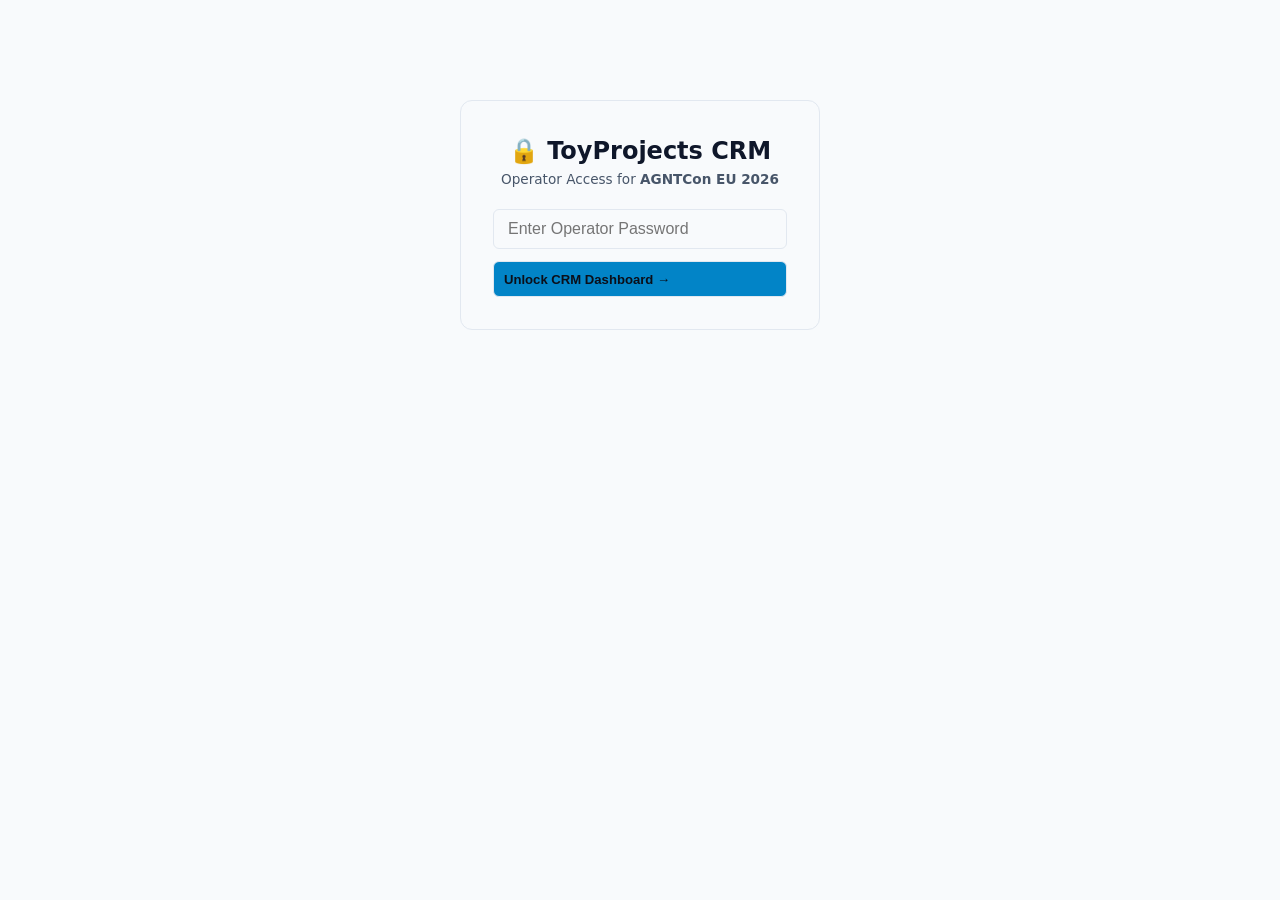
<file: site/admin.html>
<!DOCTYPE html>
<html lang="en">
<head>
  <meta charset="UTF-8">
  <meta name="viewport" content="width=device-width, initial-scale=1.0">
  <title>ToyProjects CRM — AGNTCon 2026</title>
  <link rel="stylesheet" href="assets/style.css">
  <style>
    body { background: var(--bg-primary); color: var(--text-primary); font-family: system-ui, -apple-system, sans-serif; margin: 0; padding: 0; }
    .crm-nav { background: var(--card-bg); border-bottom: 1px solid var(--border); padding: 12px 24px; display: flex; justify-content: space-between; align-items: center; }
    .crm-layout { display: grid; grid-template-columns: 360px 1fr; height: calc(100vh - 60px); }
    @media (max-width: 768px) { .crm-layout { grid-template-columns: 1fr; } .crm-thread-pane { display: none; } .crm-thread-pane.active { display: flex; } }
    .crm-sidebar { border-right: 1px solid var(--border); overflow-y: auto; background: var(--card-bg); display: flex; flex-direction: column; }
    .crm-inbox-header { padding: 16px; border-bottom: 1px solid var(--border); }
    .crm-tabs { display: flex; gap: 6px; overflow-x: auto; margin-top: 10px; }
    .crm-tab { font-size: 0.75rem; padding: 4px 8px; border-radius: 4px; border: 1px solid var(--border); background: var(--bg-secondary); color: var(--text-secondary); cursor: pointer; white-space: nowrap; }
    .crm-tab.active { background: var(--accent); color: #0b0f19; font-weight: 600; border-color: var(--accent); }
    .crm-list { flex: 1; overflow-y: auto; list-style: none; margin: 0; padding: 0; }
    .crm-card { padding: 14px 16px; border-bottom: 1px solid var(--border); cursor: pointer; transition: background 0.15s; }
    .crm-card:hover { background: var(--bg-secondary); }
    .crm-card.selected { background: rgba(56, 189, 248, 0.08); border-left: 3px solid var(--accent); }
    .crm-card-title { font-weight: 600; font-size: 0.9rem; margin-bottom: 4px; display: flex; justify-content: space-between; }
    .crm-card-meta { font-size: 0.78rem; color: var(--text-secondary); display: flex; gap: 8px; align-items: center; }
    .crm-thread-pane { display: flex; flex-direction: column; background: var(--bg-primary); height: 100%; overflow: hidden; }
    .crm-thread-header { padding: 16px 24px; border-bottom: 1px solid var(--border); background: var(--card-bg); display: flex; justify-content: space-between; align-items: center; }
    .crm-messages { flex: 1; overflow-y: auto; padding: 24px; display: flex; flex-direction: column; gap: 16px; }
    .msg-bubble { max-width: 80%; padding: 12px 16px; border-radius: 8px; line-height: 1.5; font-size: 0.9rem; }
    .msg-client { align-self: flex-start; background: var(--card-bg); border: 1px solid var(--border); }
    .msg-admin { align-self: flex-end; background: rgba(14, 165, 233, 0.15); border: 1px solid rgba(14, 165, 233, 0.4); }
    .msg-note { align-self: center; background: rgba(234, 179, 8, 0.12); border: 1px solid rgba(234, 179, 8, 0.4); width: 90%; font-size: 0.85rem; color: #eab308; }
    .crm-composer { padding: 16px 24px; background: var(--card-bg); border-top: 1px solid var(--border); display: flex; flex-direction: column; gap: 10px; }
    .login-box { max-width: 360px; margin: 100px auto; padding: 32px; background: var(--card-bg); border: 1px solid var(--border); border-radius: 12px; text-align: center; }

    /* Operator Analytics Console Styling */
    .admin-nav-tabs { display: flex; gap: 8px; align-items: center; }
    .admin-nav-tab { font-size: 0.82rem; padding: 5px 14px; border-radius: 6px; border: 1px solid var(--border); background: var(--bg-secondary); color: var(--text-secondary); cursor: pointer; font-weight: 500; transition: all 0.15s ease; }
    .admin-nav-tab:hover { color: var(--text-primary); border-color: var(--accent); }
    .admin-nav-tab.active { background: var(--accent); color: #0b0f19; font-weight: 700; border-color: var(--accent); }

    .analytics-view { padding: 24px; max-width: 1300px; margin: 0 auto; overflow-y: auto; height: calc(100vh - 60px); box-sizing: border-box; }
    .analytics-header { display: flex; justify-content: space-between; align-items: center; margin-bottom: 20px; flex-wrap: wrap; gap: 12px; }
    .kpi-grid { display: grid; grid-template-columns: repeat(auto-fit, minmax(220px, 1fr)); gap: 16px; margin-bottom: 24px; }
    .kpi-card { background: var(--card-bg); border: 1px solid var(--border); border-radius: 10px; padding: 18px 20px; box-shadow: 0 2px 8px rgba(0,0,0,0.1); }
    .kpi-label { font-size: 0.74rem; text-transform: uppercase; letter-spacing: 0.5px; color: var(--text-secondary); font-weight: 600; display: flex; align-items: center; gap: 6px; }
    .kpi-value { font-size: 1.85rem; font-weight: 700; color: var(--accent); margin: 8px 0 4px 0; }
    .kpi-sub { font-size: 0.78rem; color: var(--text-secondary); }

    .analytics-grid-2 { display: grid; grid-template-columns: 1fr 1fr; gap: 20px; margin-bottom: 24px; }
    @media (max-width: 900px) { .analytics-grid-2 { grid-template-columns: 1fr; } }
    .analytics-panel { background: var(--card-bg); border: 1px solid var(--border); border-radius: 10px; padding: 20px; box-shadow: 0 2px 8px rgba(0,0,0,0.1); }
    .panel-title { font-size: 0.95rem; font-weight: 700; margin: 0 0 16px 0; display: flex; justify-content: space-between; align-items: center; }

    .funnel-step { margin-bottom: 14px; }
    .funnel-meta { display: flex; justify-content: space-between; font-size: 0.85rem; margin-bottom: 4px; }
    .funnel-bar-bg { background: var(--bg-secondary); border-radius: 6px; height: 16px; overflow: hidden; }
    .funnel-bar-fill { height: 100%; border-radius: 6px; background: linear-gradient(90deg, #0284c7, #38bdf8); transition: width 0.4s ease; }

    .geo-table { width: 100%; border-collapse: collapse; font-size: 0.85rem; }
    .geo-table th { padding: 8px 10px; text-align: left; border-bottom: 1px solid var(--border); color: var(--text-secondary); font-weight: 600; font-size: 0.72rem; text-transform: uppercase; }
    .geo-table td { padding: 9px 10px; border-bottom: 1px solid var(--border); }
    .geo-bar-wrap { width: 100%; background: var(--bg-secondary); height: 6px; border-radius: 3px; overflow: hidden; margin-top: 4px; }
    .geo-bar { height: 100%; background: var(--accent); border-radius: 3px; }

    .histogram-wrap { display: flex; align-items: flex-end; gap: 4px; height: 120px; padding-top: 15px; border-bottom: 1px solid var(--border); }
    .hist-col { flex: 1; display: flex; flex-direction: column; align-items: center; height: 100%; justify-content: flex-end; }
    .hist-bar { width: 100%; background: rgba(56, 189, 248, 0.45); border-radius: 3px 3px 0 0; min-height: 2px; transition: background 0.2s, height 0.3s; }
    .hist-bar:hover { background: var(--accent); }
    .hist-label { font-size: 0.62rem; color: var(--text-secondary); margin-top: 6px; text-align: center; }

    /* Category Filter Chips & Badges (Sprint 15) */
    .crm-category-chips { display: flex; gap: 6px; margin: 8px 0 2px 0; overflow-x: auto; }
    .crm-cat-btn { font-size: 0.72rem; padding: 3px 8px; border-radius: 12px; border: 1px solid var(--border); background: var(--bg-secondary); color: var(--text-secondary); cursor: pointer; white-space: nowrap; transition: all 0.15s ease; }
    .crm-cat-btn:hover { color: var(--text-primary); border-color: var(--accent); }
    .crm-cat-btn.active { background: rgba(56, 189, 248, 0.15); color: var(--accent); font-weight: 700; border-color: var(--accent); }
    .cat-badge { font-size: 0.7rem; font-weight: 600; padding: 1px 6px; border-radius: 4px; display: inline-flex; align-items: center; gap: 3px; }
    .cat-presenter { background: rgba(168, 85, 247, 0.15); color: #c084fc; border: 1px solid rgba(168, 85, 247, 0.4); }
    .cat-collaboration { background: rgba(16, 185, 129, 0.15); color: #34d399; border: 1px solid rgba(16, 185, 129, 0.4); }
    .cat-feedback { background: rgba(56, 189, 248, 0.15); color: #38bdf8; border: 1px solid rgba(56, 189, 248, 0.4); }
    .cat-general { background: rgba(148, 163, 184, 0.15); color: #94a3b8; border: 1px solid rgba(148, 163, 184, 0.4); }
    .truncate { white-space: nowrap; overflow: hidden; text-overflow: ellipsis; }
  </style>
</head>
<body>

  <div id="login-section" class="login-box">
    <h2 style="margin-top: 0;">🔒 ToyProjects CRM</h2>
    <p style="font-size: 0.85rem; color: var(--text-secondary); margin-bottom: 20px;">
      Operator Access for <strong>AGNTCon EU 2026</strong>
    </p>
    <form id="admin-login-form" style="display: flex; flex-direction: column; gap: 12px;">
      <input type="password" id="admin-pass" class="search-input" placeholder="Enter Operator Password" style="padding: 10px 14px;" required>
      <button type="submit" class="btn-header" style="background: var(--accent); color: #0b0f19; font-weight: 600; padding: 10px;">
        Unlock CRM Dashboard →
      </button>
      <div id="login-error" style="color: #f87171; font-size: 0.82rem; display: none;"></div>
    </form>
  </div>

  <div id="crm-main" style="display: none;">
    <nav class="crm-nav">
      <div style="display: flex; align-items: center; gap: 18px;">
        <div style="display: flex; align-items: center; gap: 8px;">
          <strong>⚡ AGNTCon 2026 Admin</strong>
          <span style="font-size: 0.75rem; background: var(--bg-secondary); padding: 2px 8px; border-radius: 4px; border: 1px solid var(--border); color: var(--text-secondary);">Operator Console</span>
        </div>
        <div class="admin-nav-tabs">
          <button id="nav-tab-crm" class="admin-nav-tab active" onclick="switchAdminView('crm')">💼 Inquiries (CRM)</button>
          <button id="nav-tab-submissions" class="admin-nav-tab" onclick="switchAdminView('submissions')">📥 Submissions</button>
          <button id="nav-tab-analytics" class="admin-nav-tab" onclick="switchAdminView('analytics')">📊 Analytics</button>
          <button id="nav-tab-health" class="admin-nav-tab" onclick="switchAdminView('health')">🖥️ Server Health</button>
        </div>
      </div>
      <div>
        <a href="/" class="btn-header" style="text-decoration: none; font-size: 0.8rem; margin-right: 8px;">Back to Web Hub</a>
        <button id="admin-logout-btn" class="btn-header" style="font-size: 0.8rem;">Logout</button>
      </div>
    </nav>

    <div id="crm-inbox-view" class="crm-layout">
      <!-- Left: Inbox Stream -->
      <aside class="crm-sidebar">
        <div class="crm-inbox-header">
          <input type="text" id="crm-search" class="search-input" placeholder="Filter by name, email, or ref..." style="padding: 6px 10px; font-size: 0.85rem;">
          <div class="crm-category-chips">
            <button class="crm-cat-btn active" data-cat="all">All (<span id="cat-count-all">0</span>)</button>
            <button class="crm-cat-btn" data-cat="presenter">🎤 Presenters (<span id="cat-count-pres">0</span>)</button>
            <button class="crm-cat-btn" data-cat="collaboration">🤝 Collab (<span id="cat-count-collab">0</span>)</button>
            <button class="crm-cat-btn" data-cat="feedback">💬 Feedback (<span id="cat-count-feedback">0</span>)</button>
            <button class="crm-cat-btn" data-cat="general">🌐 General (<span id="cat-count-gen">0</span>)</button>
          </div>
          <div class="crm-tabs">
            <button class="crm-tab active" data-filter="all">All</button>
            <button class="crm-tab" data-filter="new">New</button>
            <button class="crm-tab" data-filter="in_progress">In Progress</button>
            <button class="crm-tab" data-filter="resolved">Resolved</button>
            <button class="crm-tab" data-filter="archived">📦 Archived</button>
          </div>
        </div>
        <div id="bulk-action-bar" style="display: none; align-items: center; justify-content: space-between; padding: 8px 14px; background: var(--bg-secondary); border-bottom: 1px solid var(--border); font-size: 0.8rem;">
          <div style="display: flex; align-items: center; gap: 8px;">
            <input type="checkbox" id="select-all-checkbox" title="Select all" onclick="toggleSelectAll(this.checked)">
            <span id="bulk-count">0 selected</span>
          </div>
          <div style="display: flex; gap: 6px;">
            <button id="btn-bulk-archive" class="btn-header" style="font-size: 0.72rem; padding: 2px 8px;" onclick="executeBulkAction('archive')">📦 Archive</button>
            <button id="btn-bulk-restore" class="btn-header" style="font-size: 0.72rem; padding: 2px 8px; display: none;" onclick="executeBulkAction('restore')">♻️ Restore</button>
            <button id="btn-bulk-delete" class="btn-header" style="font-size: 0.72rem; padding: 2px 8px; background: rgba(239, 68, 68, 0.15); border-color: rgba(239, 68, 68, 0.4); color: #ef4444; display: none;" onclick="executeBulkAction('delete')">🗑️ Delete</button>
          </div>
        </div>
        <ul id="crm-inbox-list" class="crm-list">
          <li style="padding: 20px; text-align: center; color: var(--text-secondary);">Loading inquiries...</li>
        </ul>
      </aside>

      <!-- Right: Dialogue Thread & Actions -->
      <section id="crm-thread" class="crm-thread-pane">
        <div style="padding: 60px; text-align: center; color: var(--text-secondary); margin: auto;">
          Select an inquiry from the inbox to inspect messages and reply.
        </div>
      </section>
    </div>

    <!-- Submissions View (Sprint 13) -->
    <div id="submissions-view" class="analytics-view" style="display: none;">
      <div class="analytics-header">
        <div>
          <h2 style="margin: 0; font-size: 1.3rem;">📥 Community Content & Speaker Slide Submissions</h2>
          <p style="margin: 4px 0 0 0; font-size: 0.82rem; color: var(--text-secondary);">
            Review incoming presentations, security quarantine flags, and 1-Click approve incremental RAG ingestion.
          </p>
        </div>
        <div style="display: flex; align-items: center; gap: 10px;">
          <select id="sub-filter-status" class="search-input" style="padding: 6px 12px; font-size: 0.82rem;" onchange="loadSubmissions()">
            <option value="pending">Pending Review</option>
            <option value="approved">Approved</option>
            <option value="rejected">Rejected</option>
            <option value="quarantined">Quarantined</option>
            <option value="all">All Submissions</option>
          </select>
          <button id="btn-sched-rescan" class="btn-header" style="background: rgba(16, 185, 129, 0.15); border-color: rgba(16, 185, 129, 0.4); color: #10b981; font-size: 0.8rem; padding: 6px 12px;" onclick="triggerSchedRescan()">🔄 Re-scan Sched for New Slides</button>
          <button id="btn-refresh-contacts" class="btn-header" style="background: rgba(56, 189, 248, 0.15); border-color: rgba(56, 189, 248, 0.4); color: #38bdf8; font-size: 0.8rem; padding: 6px 12px;" onclick="triggerRefreshContacts()">👥 Refresh Contacts</button>
          <button id="btn-export-organizers" class="btn-header" style="background: rgba(168, 85, 247, 0.15); border-color: rgba(168, 85, 247, 0.4); color: #c084fc; font-size: 0.8rem; padding: 6px 12px;" onclick="exportOrganizersCSV()">📥 Export Organizers CSV</button>
          <button class="btn-header" style="font-size: 0.8rem; padding: 6px 12px;" onclick="loadSubmissions()">🔄 Refresh</button>
        </div>
      </div>
      <div style="margin-bottom: 16px; display: flex; align-items: center; justify-content: flex-end;">
        <span id="contacts-cohort-badge" style="display: inline-flex; align-items: center; gap: 8px; font-size: 0.78rem; background: var(--card-bg); border: 1px solid var(--border); border-radius: 6px; padding: 6px 12px; color: var(--text-secondary);">
          👥 Contacts: <strong id="badge-total-speakers" style="color: var(--text-primary);">0</strong> speakers | 
          <strong id="badge-organizers" style="color: #10b981;">0</strong> orgs | 
          <strong id="badge-missing-slides" style="color: #f59e0b;">0</strong> missing slides | 
          <strong id="badge-slides-ready" style="color: #38bdf8;">0</strong> slides ready
        </span>
      </div>
      <div id="submissions-table-wrap" class="analytics-panel" style="overflow-x: auto; padding: 0;">
        <div style="padding: 40px; text-align: center; color: var(--text-secondary);">Loading submissions...</div>
      </div>
    </div>

    <!-- Submissions Side-by-Side Moderation Studio Modal (Sprint 14) -->
    <div id="sub-preview-modal" style="display: none; position: fixed; inset: 0; background: rgba(0,0,0,0.78); z-index: 9999; align-items: center; justify-content: center; backdrop-filter: blur(4px);">
      <div style="background: var(--card-bg); border: 1px solid var(--border); border-radius: 12px; width: 95%; max-width: 1240px; max-height: 92vh; display: flex; flex-direction: column; overflow: hidden; box-shadow: 0 25px 50px -12px rgba(0,0,0,0.7);">
        <!-- Studio Header -->
        <div style="padding: 14px 20px; border-bottom: 1px solid var(--border); display: flex; justify-content: space-between; align-items: center; gap: 12px; background: var(--bg-secondary);">
          <div style="overflow: hidden; text-overflow: ellipsis; white-space: nowrap; flex: 1;">
            <strong id="modal-sub-title" style="font-size: 1rem; color: var(--text-primary);">Submission Review Studio</strong>
          </div>
          <div style="display: flex; gap: 8px; align-items: center; flex-shrink: 0;">
            <button id="modal-download-btn" class="btn-header" style="padding: 5px 12px; font-size: 0.8rem; background: rgba(56, 189, 248, 0.15); border-color: var(--accent); color: var(--accent); display: none;">📥 Download Original PDF</button>
            <button id="modal-reverify-btn" class="btn-header" style="padding: 5px 12px; font-size: 0.8rem; background: rgba(147, 51, 234, 0.15); border-color: #a855f7; color: #c084fc;">⚡ Re-verify AI</button>
            <button class="btn-header" onclick="closeSubModal()" style="padding: 5px 12px; font-size: 0.8rem;">✕ Close</button>
          </div>
        </div>
        <!-- Studio Body Grid -->
        <div id="modal-sub-body" style="padding: 20px; overflow-y: auto; flex: 1; font-size: 0.9rem; line-height: 1.5;"></div>
      </div>
    </div>

    <!-- Analytics Dashboard View -->
    <div id="analytics-view" class="analytics-view" style="display: none;">
      <div id="analytics-content">
        <div style="padding: 60px; text-align: center; color: var(--text-secondary);">Loading analytics...</div>
      </div>
    </div>

    <!-- Infrastructure Health Dashboard View (Sprint 21) -->
    <div id="health-view" class="analytics-view" style="display: none;">
      <div id="health-content">
        <div style="padding: 60px; text-align: center; color: var(--text-secondary);">Loading server telemetry...</div>
      </div>
    </div>
  </div>

  <script>
    let ACTIVE_TICKET_ID = null;
    let ALL_INQUIRIES = [];
    let CURRENT_STATUS_FILTER = "all";
    let CURRENT_CATEGORY_FILTER = "all";
    let SELECTED_IDS = new Set();

    const loginSec = document.getElementById("login-section");
    const crmMain = document.getElementById("crm-main");
    const loginForm = document.getElementById("admin-login-form");
    const loginErr = document.getElementById("login-error");
    const inboxList = document.getElementById("crm-inbox-list");
    const threadPane = document.getElementById("crm-thread");

    // Check existing session
    const savedToken = localStorage.getItem("agntcon_admin_token");
    if (savedToken) {
      loadCRM();
    }

    loginForm.addEventListener("submit", async (e) => {
      e.preventDefault();
      const pass = document.getElementById("admin-pass").value;
      loginErr.style.display = "none";
      try {
        const res = await fetch("/api/admin/login", {
          method: "POST",
          headers: { "Content-Type": "application/json" },
          body: JSON.stringify({ password: pass })
        });
        const data = await res.json();
        if (res.ok && data.token) {
          localStorage.setItem("agntcon_admin_token", data.token);
          loadCRM();
        } else {
          loginErr.textContent = data.error || "Invalid operator password.";
          loginErr.style.display = "block";
        }
      } catch (err) {
        loginErr.textContent = "Connection error to /api/admin/login.";
        loginErr.style.display = "block";
      }
    });

    document.getElementById("admin-logout-btn").addEventListener("click", () => {
      localStorage.removeItem("agntcon_admin_token");
      location.reload();
    });

    async function loadCRM() {
      loginSec.style.display = "none";
      crmMain.style.display = "block";
      await fetchInquiries();
    }

    async function fetchInquiries() {
      const token = localStorage.getItem("agntcon_admin_token");
      try {
        const url = CURRENT_STATUS_FILTER === "archived" ? "/api/admin/inquiries?status=archived" : "/api/admin/inquiries";
        const res = await fetch(url, {
          headers: { "Authorization": `Bearer ${token}` }
        });
        if (res.status === 401) {
          localStorage.removeItem("agntcon_admin_token");
          location.reload();
          return;
        }
        ALL_INQUIRIES = await res.json();
        SELECTED_IDS.clear();
        updateBulkBar();
        renderInbox();
      } catch (err) {
        inboxList.innerHTML = `<li style="padding: 20px; color: #f87171;">Failed to load inquiries.</li>`;
      }
    }

    function formatRelativeTime(dateStr) {
      if (!dateStr) return "";
      try {
        const d = new Date(dateStr.replace(" ", "T") + "Z");
        const now = new Date();
        const diffMs = now - d;
        if (isNaN(diffMs)) return dateStr;
        const diffSec = Math.floor(diffMs / 1000);
        if (diffSec < 60) return "Just now";
        const diffMin = Math.floor(diffSec / 60);
        if (diffMin < 60) return `${diffMin}m ago`;
        const diffHrs = Math.floor(diffMin / 60);
        if (diffHrs < 24) return `${diffHrs}h ago`;
        const diffDays = Math.floor(diffHrs / 24);
        if (diffDays === 1) return "Yesterday";
        if (diffDays < 7) return `${diffDays}d ago`;
        return d.toLocaleDateString(undefined, { month: "short", day: "numeric" });
      } catch (e) {
        return dateStr;
      }
    }

    function updateCategoryCounts() {
      let countAll = 0, countPres = 0, countCollab = 0, countFb = 0, countGen = 0;
      ALL_INQUIRIES.forEach(inq => {
        if (CURRENT_STATUS_FILTER !== "all" && CURRENT_STATUS_FILTER !== "archived" && inq.status !== CURRENT_STATUS_FILTER) return;
        if (CURRENT_STATUS_FILTER === "archived" && inq.status !== "archived") return;
        countAll++;
        if (inq.category === "presenter") countPres++;
        else if (inq.category === "collaboration") countCollab++;
        else if (inq.category === "feedback") countFb++;
        else countGen++;
      });
      const elAll = document.getElementById("cat-count-all");
      const elPres = document.getElementById("cat-count-pres");
      const elCollab = document.getElementById("cat-count-collab");
      const elFb = document.getElementById("cat-count-feedback");
      const elGen = document.getElementById("cat-count-gen");
      if (elAll) elAll.textContent = countAll;
      if (elPres) elPres.textContent = countPres;
      if (elCollab) elCollab.textContent = countCollab;
      if (elFb) elFb.textContent = countFb;
      if (elGen) elGen.textContent = countGen;
    }

    function renderInbox() {
      updateCategoryCounts();
      const q = (document.getElementById("crm-search").value || "").toLowerCase().trim();
      let filtered = ALL_INQUIRIES.filter(inq => {
        if (CURRENT_STATUS_FILTER !== "all" && CURRENT_STATUS_FILTER !== "archived" && inq.status !== CURRENT_STATUS_FILTER) return false;
        if (CURRENT_STATUS_FILTER === "archived" && inq.status !== "archived") return false;
        if (CURRENT_CATEGORY_FILTER !== "all" && inq.category !== CURRENT_CATEGORY_FILTER) return false;
        if (!q) return true;
        const lastMsg = inq.last_message_body || "";
        return `${inq.id} ${inq.name} ${inq.email} ${inq.organization} ${inq.type} ${inq.title} ${lastMsg}`.toLowerCase().includes(q);
      });

      if (filtered.length === 0) {
        inboxList.innerHTML = `<li style="padding: 20px; text-align: center; color: var(--text-secondary);">No inquiries in this folder.</li>`;
        return;
      }

      inboxList.innerHTML = filtered.map(inq => {
        const isSelected = inq.id === ACTIVE_TICKET_ID;
        const isChecked = SELECTED_IDS.has(inq.id);
        const cat = inq.category || "general";
        let catIcon = "🌐", catLabel = "General";
        if (cat === "presenter") {
          catIcon = "🎤";
          catLabel = "Presenter";
        } else if (cat === "collaboration") {
          catIcon = "🤝";
          catLabel = "Collab";
        } else if (cat === "feedback") {
          catIcon = "💬";
          catLabel = "Feedback";
        }

        const snippet = inq.last_message_body || inq.title || "No messages yet";
        const isOperatorLast = inq.last_message_sender === "operator";
        const relTime = formatRelativeTime(inq.last_message_at || inq.updated_at);

        return `
          <li class="crm-card ${isSelected ? 'selected' : ''}" onclick="selectInquiry('${inq.id}')">
            <div style="display: flex; align-items: flex-start; gap: 10px;">
              <input type="checkbox" ${isChecked ? 'checked' : ''} onclick="event.stopPropagation(); toggleSelect('${inq.id}');" style="margin-top: 3px; cursor: pointer;">
              <div style="flex: 1; min-width: 0;">
                <!-- Row 1: Category Badge + Name + Timestamp + Unread Indicator -->
                <div style="display: flex; justify-content: space-between; align-items: center; margin-bottom: 2px;">
                  <div style="display: flex; align-items: center; gap: 6px; min-width: 0;">
                    <span class="cat-badge cat-${cat}">${catIcon} ${catLabel}</span>
                    <strong class="truncate" style="font-size: 0.86rem;">${escapeHtml(inq.name)}</strong>
                  </div>
                  <div style="display: flex; align-items: center; gap: 4px; font-size: 0.72rem; color: var(--text-secondary); white-space: nowrap;">
                    <span>${relTime}</span>
                    ${inq.is_unread ? '<span class="unread-dot" title="New unread message">🔵</span>' : ''}
                  </div>
                </div>

                <!-- Row 2: Ticket ID • Session / Org • Status Pill -->
                <div class="crm-card-meta" style="margin-bottom: 4px;">
                  <span>#${inq.id}</span>
                  ${inq.session_id ? `<span>•</span><span style="color: var(--accent);">[${inq.session_id}]</span>` : ''}
                  <span>•</span>
                  <span class="status-pill status-${inq.status}" style="font-size: 0.72rem; padding: 1px 6px; border-radius: 4px; background: var(--bg-secondary); border: 1px solid var(--border);">${inq.status}</span>
                  ${isOperatorLast ? '<span style="color: var(--text-secondary); font-size: 0.7rem; margin-left: 2px;">✓ Replied</span>' : ''}
                </div>

                <!-- Row 3: Last Message Snippet (Strictly Escaped) -->
                <div style="font-size: 0.78rem; color: var(--text-secondary); white-space: nowrap; overflow: hidden; text-overflow: ellipsis;">
                  ${isOperatorLast ? '<strong style="color: var(--text-primary);">You: </strong>' : ''}
                  ${escapeHtml(snippet)}
                </div>
              </div>
            </div>
          </li>
        `;
      }).join("");
    }

    function toggleSelect(id) {
      if (SELECTED_IDS.has(id)) {
        SELECTED_IDS.delete(id);
      } else {
        SELECTED_IDS.add(id);
      }
      updateBulkBar();
      renderInbox();
    }

    function toggleSelectAll(checked) {
      if (checked) {
        ALL_INQUIRIES.forEach(i => SELECTED_IDS.add(i.id));
      } else {
        SELECTED_IDS.clear();
      }
      updateBulkBar();
      renderInbox();
    }

    function updateBulkBar() {
      const bar = document.getElementById("bulk-action-bar");
      const countEl = document.getElementById("bulk-count");
      const btnArch = document.getElementById("btn-bulk-archive");
      const btnRest = document.getElementById("btn-bulk-restore");
      const btnDel = document.getElementById("btn-bulk-delete");
      const selectAll = document.getElementById("select-all-checkbox");

      if (SELECTED_IDS.size > 0) {
        bar.style.display = "flex";
        countEl.textContent = `${SELECTED_IDS.size} selected`;
        selectAll.checked = SELECTED_IDS.size === ALL_INQUIRIES.length && ALL_INQUIRIES.length > 0;

        if (CURRENT_STATUS_FILTER === "archived") {
          btnArch.style.display = "none";
          btnRest.style.display = "inline-block";
          btnDel.style.display = "inline-block";
        } else {
          btnArch.style.display = "inline-block";
          btnRest.style.display = "none";
          btnDel.style.display = "none";
        }
      } else {
        bar.style.display = "none";
        selectAll.checked = false;
      }
    }

    async function executeBulkAction(action) {
      const ids = Array.from(SELECTED_IDS);
      if (ids.length === 0) return;

      if (action === "delete") {
        if (!confirm(`Are you sure you want to permanently delete ${ids.length} inquiry(s)? This action cannot be undone.`)) {
          return;
        }
      }

      const token = localStorage.getItem("agntcon_admin_token");
      try {
        const res = await fetch("/api/admin/inquiries/bulk-action", {
          method: "POST",
          headers: { "Content-Type": "application/json", "Authorization": `Bearer ${token}` },
          body: JSON.stringify({ action: action, ids: ids })
        });
        if (res.ok) {
          SELECTED_IDS.clear();
          if (ids.includes(ACTIVE_TICKET_ID)) {
            ACTIVE_TICKET_ID = null;
            threadPane.innerHTML = `<div style="padding: 60px; text-align: center; color: var(--text-secondary); margin: auto;">Select an inquiry from the inbox to inspect messages and reply.</div>`;
          }
          await fetchInquiries();
        } else {
          alert("Bulk action failed.");
        }
      } catch (err) {
        alert("Connection error during bulk action.");
      }
    }

    async function selectInquiry(id) {
      ACTIVE_TICKET_ID = id;
      renderInbox();
      threadPane.innerHTML = `<div style="padding: 40px; text-align: center; color: var(--text-secondary);">Loading thread #${id}...</div>`;

      const token = localStorage.getItem("agntcon_admin_token");
      try {
        const res = await fetch(`/api/admin/inquiries/${id}`, {
          headers: { "Authorization": `Bearer ${token}` }
        });
        const inq = await res.json();
        renderThread(inq);
      } catch (err) {
        threadPane.innerHTML = `<div style="padding: 40px; color: #f87171;">Failed to load thread details.</div>`;
      }
    }

    function renderThread(inq) {
      const messagesHtml = (inq.messages || []).map(m => {
        let cls = "msg-client";
        if (m.is_internal_note) cls = "msg-note";
        else if (m.sender_type === "admin") cls = "msg-admin";

        return `
          <div class="msg-bubble ${cls}">
            <div style="font-size: 0.75rem; opacity: 0.75; margin-bottom: 4px; display: flex; justify-content: space-between;">
              <strong>${m.is_internal_note ? '🔒 Internal Note' : (m.sender_type === 'admin' ? 'Operator' : inq.name)}</strong>
              <span>${m.created_at}</span>
            </div>
            <div>${m.body.replace(/\\n/g, '<br>')}</div>
          </div>
        `;
      }).join("");

      threadPane.innerHTML = `
        <div class="crm-thread-header">
          <div>
            <div style="display: flex; align-items: center; gap: 8px;">
              <h3 style="margin: 0; font-size: 1.1rem;">#${inq.id} — ${inq.name}</h3>
              <span style="font-size: 0.75rem; background: var(--bg-secondary); padding: 2px 6px; border-radius: 4px; border: 1px solid var(--border);">${inq.type}</span>
            </div>
            <div style="font-size: 0.8rem; color: var(--text-secondary); margin-top: 4px;">
              Email: <a href="mailto:${inq.email}" style="color: var(--accent);">${inq.email}</a>
              ${inq.organization ? ` | Org: <strong>${inq.organization}</strong>` : ''}
              ${inq.profile_url ? ` | <a href="${inq.profile_url}" target="_blank" rel="noopener" style="color: var(--accent);">Profile ↗</a>` : ''}
              ${inq.session_id ? ` | Session: <a href="/#/session/${inq.session_id}" target="_blank" style="color: var(--accent);">[${inq.session_id}]</a>` : ''}
            </div>
          </div>
          <div style="display: flex; gap: 8px; align-items: center;">
            ${inq.status === 'archived' ? `
              <span style="font-size: 0.8rem; background: var(--bg-secondary); padding: 4px 8px; border-radius: 4px; border: 1px solid var(--border); color: var(--text-secondary);">Archived</span>
              <button class="btn-header" style="font-size: 0.78rem; padding: 4px 10px;" onclick="singleAction('${inq.id}', 'restore')">♻️ Restore</button>
              <button class="btn-header" style="font-size: 0.78rem; padding: 4px 10px; background: rgba(239, 68, 68, 0.15); border-color: rgba(239, 68, 68, 0.4); color: #ef4444;" onclick="singleAction('${inq.id}', 'delete')">🗑️ Delete</button>
            ` : `
              <label style="font-size: 0.8rem;">Status:</label>
              <select id="thread-status-select" class="btn-header" style="padding: 4px 8px; font-size: 0.8rem;" onchange="updateStatus('${inq.id}', this.value)">
                <option value="new" ${inq.status === 'new' ? 'selected' : ''}>New</option>
                <option value="in_progress" ${inq.status === 'in_progress' ? 'selected' : ''}>In Progress</option>
                <option value="resolved" ${inq.status === 'resolved' ? 'selected' : ''}>Resolved</option>
              </select>
              <button class="btn-header" style="font-size: 0.78rem; padding: 4px 10px;" onclick="singleAction('${inq.id}', 'archive')">📦 Archive</button>
            `}
          </div>
        </div>

        <div class="crm-messages" id="thread-messages-box">
          ${messagesHtml}
        </div>

        <div class="crm-composer">
          <div style="display: flex; gap: 6px; flex-wrap: wrap;">
            <button type="button" class="btn-collab-starter" onclick="insertCanned('Thank you for reaching out! We have updated the presentation summary on the live hub as requested.')">✓ Updated Summary</button>
            <button type="button" class="btn-collab-starter" onclick="insertCanned('Hi! Thanks for your inquiry. Let\\'s schedule a 15-minute call to discuss your enterprise requirements.')">📅 Schedule Call</button>
            <button type="button" class="btn-collab-starter" onclick="insertCanned('Acknowledged. Our engineering team is reviewing this request.')">⏳ Under Review</button>
          </div>
          <textarea id="composer-text" class="search-input" rows="3" style="padding: 8px 12px; resize: vertical;" placeholder="Type reply to client or add internal note..."></textarea>
          <div style="display: flex; justify-content: space-between; align-items: center;">
            <label style="font-size: 0.8rem; color: var(--text-secondary); display: flex; align-items: center; gap: 6px; cursor: pointer;">
              <input type="checkbox" id="composer-is-note">
              <span>Post as Private Internal Note (Hidden from client)</span>
            </label>
            <div style="display: flex; gap: 8px;">
              <button class="btn-header" onclick="submitReply('${inq.id}', false)">Send Reply</button>
              <button class="btn-header" style="background: var(--accent); color: #0b0f19; font-weight: 600;" onclick="submitReply('${inq.id}', true)">Send & Resolve</button>
            </div>
          </div>
        </div>
      `;
      const msgBox = document.getElementById("thread-messages-box");
      if (msgBox) msgBox.scrollTop = msgBox.scrollHeight;
    }

    function insertCanned(text) {
      const area = document.getElementById("composer-text");
      if (area) {
        area.value = text;
        area.focus();
      }
    }

    async function submitReply(inquiryId, markResolved) {
      const area = document.getElementById("composer-text");
      const isNote = document.getElementById("composer-is-note").checked;
      const text = (area.value || "").trim();
      if (!text) return;

      const token = localStorage.getItem("agntcon_admin_token");
      const newStatus = markResolved ? "resolved" : "in_progress";

      try {
        const res = await fetch(`/api/admin/inquiries/${inquiryId}/reply`, {
          method: "POST",
          headers: { "Content-Type": "application/json", "Authorization": `Bearer ${token}` },
          body: JSON.stringify({ body: text, is_note: isNote, new_status: newStatus })
        });
        if (res.ok) {
          selectInquiry(inquiryId);
          fetchInquiries();
        }
      } catch (err) {
        alert("Error sending reply.");
      }
    }

    async function singleAction(inquiryId, action) {
      if (action === "delete") {
        if (!confirm(`Are you sure you want to permanently delete ticket #${inquiryId}? This action cannot be undone.`)) return;
      }
      const token = localStorage.getItem("agntcon_admin_token");
      try {
        const res = await fetch("/api/admin/inquiries/bulk-action", {
          method: "POST",
          headers: { "Content-Type": "application/json", "Authorization": `Bearer ${token}` },
          body: JSON.stringify({ action: action, ids: [inquiryId] })
        });
        if (res.ok) {
          if (action === "delete" || action === "archive") {
            ACTIVE_TICKET_ID = null;
            threadPane.innerHTML = `<div style="padding: 60px; text-align: center; color: var(--text-secondary); margin: auto;">Ticket #${inquiryId} was ${action}d. Select an inquiry from the inbox.</div>`;
          } else {
            selectInquiry(inquiryId);
          }
          await fetchInquiries();
        }
      } catch (err) {
        alert("Action failed.");
      }
    }

    async function updateStatus(inquiryId, newStatus) {
      const token = localStorage.getItem("agntcon_admin_token");
      try {
        await fetch(`/api/admin/inquiries/${inquiryId}/reply`, {
          method: "POST",
          headers: { "Content-Type": "application/json", "Authorization": `Bearer ${token}` },
          body: JSON.stringify({ body: `Status updated to ${newStatus}`, is_note: true, new_status: newStatus })
        });
        fetchInquiries();
      } catch (err) {}
    }

    document.querySelectorAll(".crm-tab").forEach(tab => {
      tab.addEventListener("click", () => {
        document.querySelectorAll(".crm-tab").forEach(t => t.classList.remove("active"));
        tab.classList.add("active");
        CURRENT_STATUS_FILTER = tab.getAttribute("data-filter");
        fetchInquiries();
      });
    });

    document.querySelectorAll(".crm-cat-btn").forEach(btn => {
      btn.addEventListener("click", () => {
        document.querySelectorAll(".crm-cat-btn").forEach(b => b.classList.remove("active"));
        btn.classList.add("active");
        CURRENT_CATEGORY_FILTER = btn.getAttribute("data-cat");
        renderInbox();
      });
    });

    document.getElementById("crm-search").addEventListener("input", renderInbox);

    // ── Operator Analytics Controller ────────────────────────────────────────
    function getCountryFlag(cc) {
      if (!cc || cc === "XX" || cc.length !== 2) return "🌐";
      try {
        const codePoints = cc.toUpperCase().split("").map(c => 127397 + c.charCodeAt(0));
        return String.fromCodePoint(...codePoints);
      } catch (e) {
        return "🌐";
      }
    }

    async function confirmResetAnalytics() {
      if (!confirm("Are you sure you want to permanently purge all test events in the analytics database? This cannot be undone.")) {
        return;
      }
      const token = localStorage.getItem("agntcon_admin_token");
      try {
        const res = await fetch("/api/admin/analytics-reset", {
          method: "POST",
          headers: {
            "Authorization": `Bearer ${token}`,
            "Content-Type": "application/json"
          }
        });
        if (res.status === 401) {
          alert("Unauthorized or session expired. Please log in again.");
          localStorage.removeItem("agntcon_admin_token");
          location.reload();
          return;
        }
        const data = await res.json();
        if (res.ok && data.status === "ok") {
          alert(`Successfully purged ${data.deleted_rows || 0} test analytics events.`);
          loadAnalytics();
        } else {
          alert(`Failed to reset analytics: ${data.error || "Unknown error"}`);
        }
      } catch (err) {
        alert("Connection error: Failed to reach /api/admin/analytics-reset.");
      }
    }

    function switchAdminView(view) {
      const crmTab = document.getElementById("nav-tab-crm");
      const subTab = document.getElementById("nav-tab-submissions");
      const analyticsTab = document.getElementById("nav-tab-analytics");
      const healthTab = document.getElementById("nav-tab-health");
      const crmLayout = document.getElementById("crm-inbox-view");
      const subLayout = document.getElementById("submissions-view");
      const analyticsLayout = document.getElementById("analytics-view");
      const healthLayout = document.getElementById("health-view");

      if (crmTab) crmTab.classList.remove("active");
      if (subTab) subTab.classList.remove("active");
      if (analyticsTab) analyticsTab.classList.remove("active");
      if (healthTab) healthTab.classList.remove("active");
      if (crmLayout) crmLayout.style.display = "none";
      if (subLayout) subLayout.style.display = "none";
      if (analyticsLayout) analyticsLayout.style.display = "none";
      if (healthLayout) healthLayout.style.display = "none";

      if (view === "analytics") {
        if (analyticsTab) analyticsTab.classList.add("active");
        if (analyticsLayout) analyticsLayout.style.display = "block";
        loadAnalytics();
      } else if (view === "health") {
        if (healthTab) healthTab.classList.add("active");
        if (healthLayout) healthLayout.style.display = "block";
        loadInfraHealth();
      } else if (view === "submissions") {
        if (subTab) subTab.classList.add("active");
        if (subLayout) subLayout.style.display = "block";
        loadSubmissions();
        loadContactsSummary();
      } else {
        if (crmTab) crmTab.classList.add("active");
        if (crmLayout) crmLayout.style.display = "grid";
      }
    }

    function escapeHtml(str) {
      if (!str) return "";
      return String(str)
        .replace(/&/g, "&amp;")
        .replace(/</g, "&lt;")
        .replace(/>/g, "&gt;")
        .replace(/"/g, "&quot;")
        .replace(/'/g, "&#039;");
    }

    let CACHED_SUBMISSIONS = [];

    async function loadSubmissions() {
      const token = localStorage.getItem("agntcon_admin_token");
      const statusFilter = document.getElementById("sub-filter-status")?.value || "pending";
      const wrap = document.getElementById("submissions-table-wrap");
      wrap.innerHTML = `<div style="padding: 40px; text-align: center; color: var(--text-secondary);">Loading submissions (${statusFilter})...</div>`;

      try {
        const res = await fetch(`/api/admin/submissions?status=${statusFilter}`, {
          headers: { "Authorization": `Bearer ${token}` }
        });
        if (res.status === 401) {
          localStorage.removeItem("agntcon_admin_token");
          location.reload();
          return;
        }
        CACHED_SUBMISSIONS = await res.json();
        renderSubmissionsTable(CACHED_SUBMISSIONS);
      } catch (err) {
        wrap.innerHTML = `<div style="padding: 30px; color: #f87171; text-align: center;">Failed to load submissions: ${err.message}</div>`;
      }
    }

    function renderSubmissionsTable(subs) {
      const wrap = document.getElementById("submissions-table-wrap");
      if (!subs || subs.length === 0) {
        wrap.innerHTML = `<div style="padding: 40px; text-align: center; color: var(--text-secondary);">No submissions found matching this filter.</div>`;
        return;
      }

      const rows = subs.map(s => {
        const riskColor = s.injection_risk_score === 'critical' ? '#ef4444' : (s.injection_risk_score === 'warning' ? '#f59e0b' : '#10b981');
        const statusColor = s.status === 'approved' ? '#10b981' : (s.status === 'rejected' ? '#ef4444' : (s.status === 'quarantined' ? '#f59e0b' : '#38bdf8'));
        const domainBadge = s.domain_matched ? `<span style="font-size: 0.7rem; background: rgba(16, 185, 129, 0.15); color: #10b981; border: 1px solid rgba(16, 185, 129, 0.4); padding: 1px 6px; border-radius: 4px; margin-left: 4px;">✓ Verified Domain</span>` : '';
        const ocrBadge = s.ocr_required ? `<span style="font-size: 0.7rem; background: rgba(245, 158, 11, 0.15); color: #f59e0b; border: 1px solid rgba(245, 158, 11, 0.4); padding: 1px 6px; border-radius: 4px; margin-left: 4px;">OCR Req</span>` : '';

        // AI Authenticity Badge
        let aiBadge = `<span style="font-size: 0.72rem; padding: 2px 7px; border-radius: 4px; color: var(--text-secondary); border: 1px dashed var(--border);">AI: Pending</span>`;
        if (s.relevance_score !== null && s.relevance_score !== undefined) {
          if (s.relevance_score >= 80) {
            aiBadge = `<span style="font-size: 0.72rem; padding: 2px 7px; border-radius: 4px; font-weight: 600; background: rgba(16, 185, 129, 0.15); color: #10b981; border: 1px solid rgba(16, 185, 129, 0.35);">✓ AI: ${s.relevance_score}%</span>`;
          } else if (s.relevance_score >= 50) {
            aiBadge = `<span style="font-size: 0.72rem; padding: 2px 7px; border-radius: 4px; font-weight: 600; background: rgba(245, 158, 11, 0.15); color: #f59e0b; border: 1px solid rgba(245, 158, 11, 0.35);">⚠️ AI: ${s.relevance_score}%</span>`;
          } else {
            aiBadge = `<span style="font-size: 0.72rem; padding: 2px 7px; border-radius: 4px; font-weight: 600; background: rgba(239, 68, 68, 0.15); color: #ef4444; border: 1px solid rgba(239, 68, 68, 0.35);">✕ AI: ${s.relevance_score}%</span>`;
          }
        }

        return `
          <tr style="border-bottom: 1px solid var(--border);">
            <td style="padding: 12px 14px;">
              <strong>[[${s.session_id}]]</strong><br>
              <span style="font-size: 0.8rem; color: var(--text-secondary);">${escapeHtml(s.session_title || 'Unknown Session')}</span>
            </td>
            <td style="padding: 12px 14px;">
              <div><strong>${escapeHtml(s.submitter_name)}</strong> ${domainBadge}</div>
              <div style="font-size: 0.78rem; color: var(--text-secondary);">${escapeHtml(s.submitter_email)} (${s.submitter_role})</div>
            </td>
            <td style="padding: 12px 14px; font-size: 0.82rem;">
              <span style="text-transform: uppercase; font-weight: 600;">${s.submission_type}</span>
              ${s.source_url ? `<br><a href="${s.source_url}" target="_blank" style="color: var(--accent); text-decoration: none;">External Deck ↗</a>` : ''}
              ${s.page_count ? `<br><span style="color: var(--text-secondary);">${s.page_count} pages • ${s.text_yield_chars} chars ${ocrBadge}</span>` : ''}
            </td>
            <td style="padding: 12px 14px;">
              ${aiBadge}
            </td>
            <td style="padding: 12px 14px;">
              <span style="font-size: 0.75rem; padding: 2px 8px; border-radius: 4px; font-weight: 600; background: ${riskColor}22; color: ${riskColor}; border: 1px solid ${riskColor}55;">
                ${s.injection_risk_score}
              </span>
            </td>
            <td style="padding: 12px 14px;">
              <span style="font-size: 0.75rem; padding: 2px 8px; border-radius: 4px; font-weight: 600; background: ${statusColor}22; color: ${statusColor}; border: 1px solid ${statusColor}55;">
                ${s.status}
              </span>
            </td>
            <td style="padding: 12px 14px; text-align: right; white-space: nowrap;">
              <button class="btn-header" style="font-size: 0.75rem; padding: 4px 8px; margin-right: 4px;" onclick="openSubModal('${s.id}')">Inspect</button>
              ${s.status === 'pending' || s.status === 'quarantined' ? `
                <button class="btn-header" style="font-size: 0.75rem; padding: 4px 8px; background: rgba(16, 185, 129, 0.2); border-color: #10b981; color: #10b981;" onclick="approveSubmission('${s.id}')">✓ Approve</button>
                <button class="btn-header" style="font-size: 0.75rem; padding: 4px 8px; background: rgba(239, 68, 68, 0.2); border-color: #ef4444; color: #ef4444; margin-left: 4px;" onclick="rejectSubmission('${s.id}')">✕ Reject</button>
              ` : ''}
            </td>
          </tr>
        `;
      }).join("");

      wrap.innerHTML = `
        <table style="width: 100%; border-collapse: collapse; font-size: 0.88rem;">
          <thead>
            <tr style="background: var(--bg-secondary); border-bottom: 1px solid var(--border); text-align: left; font-size: 0.75rem; color: var(--text-secondary); text-transform: uppercase;">
              <th style="padding: 10px 14px;">Session</th>
              <th style="padding: 10px 14px;">Submitter</th>
              <th style="padding: 10px 14px;">Content / Type</th>
              <th style="padding: 10px 14px;">AI Authenticity</th>
              <th style="padding: 10px 14px;">Security Risk</th>
              <th style="padding: 10px 14px;">Status</th>
              <th style="padding: 10px 14px; text-align: right;">Actions</th>
            </tr>
          </thead>
          <tbody>
            ${rows}
          </tbody>
        </table>
      `;
    }

    let CURRENT_INSPECT_SUB_ID = null;

    function openSubModal(subId) {
      CURRENT_INSPECT_SUB_ID = subId;
      const sub = CACHED_SUBMISSIONS.find(s => s.id === subId);
      if (!sub) return;

      const token = localStorage.getItem("agntcon_admin_token") || "";
      const modalTitle = document.getElementById("modal-sub-title");
      modalTitle.innerHTML = `[[${sub.session_id}]] — ${escapeHtml(sub.session_title || 'Session Review')}`;

      const downloadBtn = document.getElementById("modal-download-btn");
      if (sub.file_path || sub.submission_type === 'pdf') {
        downloadBtn.style.display = "inline-block";
        downloadBtn.onclick = () => {
          window.open(`/api/admin/submissions/${sub.id}/download?token=${encodeURIComponent(token)}`, '_blank');
        };
      } else {
        downloadBtn.style.display = "none";
      }

      const reverifyBtn = document.getElementById("modal-reverify-btn");
      reverifyBtn.onclick = () => verifySubmissionRelevance(sub.id, true);

      renderStudioContent(sub, token);
      document.getElementById("sub-preview-modal").style.display = "flex";
    }

    function renderStudioContent(sub, token) {
      const modalBody = document.getElementById("modal-sub-body");

      // AI Badge Calculation
      let aiScoreHtml = "";
      if (sub.relevance_score !== null && sub.relevance_score !== undefined) {
        let badgeColor = "#10b981";
        let badgeIcon = "✓";
        if (sub.relevance_score < 50) {
          badgeColor = "#ef4444";
          badgeIcon = "✕";
        } else if (sub.relevance_score < 80) {
          badgeColor = "#f59e0b";
          badgeIcon = "⚠️";
        }
        aiScoreHtml = `
          <div style="display: flex; align-items: center; justify-content: space-between; margin-bottom: 8px;">
            <span style="font-size: 0.85rem; font-weight: 700; color: ${badgeColor}; background: ${badgeColor}18; border: 1px solid ${badgeColor}44; padding: 4px 10px; border-radius: 6px;">
              ${badgeIcon} AI Verified: ${sub.relevance_score}% Match (${escapeHtml(sub.authenticity_verdict || 'EVALUATED')})
            </span>
            <button class="btn-header" style="font-size: 0.72rem; padding: 3px 8px;" onclick="verifySubmissionRelevance('${sub.id}', true)">⚡ Force Re-run</button>
          </div>
          <p style="margin: 0; font-size: 0.82rem; color: var(--text-secondary); line-height: 1.45; background: var(--bg-secondary); padding: 10px 12px; border-radius: 6px; border: 1px solid var(--border);">
            ${escapeHtml(sub.authenticity_rationale || 'Authenticity scored via semantic analysis.')}
          </p>
        `;
      } else {
        aiScoreHtml = `
          <div style="display: flex; align-items: center; justify-content: space-between;">
            <span style="font-size: 0.82rem; color: var(--text-secondary); font-style: italic;">
              Authenticity verification pending.
            </span>
            <button class="btn-header" style="font-size: 0.78rem; padding: 4px 10px; background: rgba(147, 51, 234, 0.2); border-color: #a855f7; color: #c084fc;" onclick="verifySubmissionRelevance('${sub.id}', false)">⚡ Run AI Verification</button>
          </div>
        `;
      }

      // Security risk banner if flagged
      let securityBanner = "";
      if (sub.injection_risk_score && sub.injection_risk_score !== "clean") {
        const flagColor = sub.injection_risk_score === "critical" ? "#ef4444" : "#f59e0b";
        securityBanner = `
          <div style="margin-bottom: 14px; background: ${flagColor}15; border: 1px solid ${flagColor}44; border-radius: 8px; padding: 10px 14px; font-size: 0.82rem; color: ${flagColor};">
            <strong>Security Risk Alert (${sub.injection_risk_score.toUpperCase()}):</strong>
            <div style="margin-top: 4px; font-family: monospace; font-size: 0.76rem;">${escapeHtml(sub.injection_details || 'Potential prompt injection or anomalous payload detected.')}</div>
          </div>
        `;
      }

      const speakersText = (sub.session_speakers && sub.session_speakers.length > 0) ? sub.session_speakers.join(", ") : "N/A";
      const schedLinkHtml = sub.sched_url ? `<a href="${sub.sched_url}" target="_blank" style="color: var(--accent); text-decoration: none; font-size: 0.8rem; font-weight: 500;">Official Sched Link ↗</a>` : "";

      modalBody.innerHTML = `
        ${securityBanner}
        <div style="display: grid; grid-template-columns: 1fr 1.15fr; gap: 20px;">
          <!-- LEFT COLUMN: Canonical Reference & AI Scoring -->
          <div style="display: flex; flex-direction: column; gap: 16px;">
            <!-- Official Sched Card -->
            <div style="background: var(--bg-primary); border: 1px solid var(--border); border-radius: 8px; padding: 16px;">
              <div style="display: flex; justify-content: space-between; align-items: flex-start; margin-bottom: 8px;">
                <div>
                  <span style="font-size: 0.72rem; text-transform: uppercase; letter-spacing: 0.5px; color: var(--text-secondary); font-weight: 600;">Canonical Schedule Anchor</span>
                  <h4 style="margin: 4px 0 2px 0; font-size: 0.95rem; color: var(--accent);">[[${sub.session_id}]] ${escapeHtml(sub.session_title || 'Session Details')}</h4>
                </div>
                ${schedLinkHtml}
              </div>
              <div style="font-size: 0.82rem; margin-bottom: 10px; color: var(--text-secondary);">
                <strong>Speaker(s):</strong> ${escapeHtml(speakersText)} ${sub.session_company ? `<span style="opacity: 0.8;">(${escapeHtml(sub.session_company)})</span>` : ''}
              </div>
              <div>
                <strong style="font-size: 0.78rem; text-transform: uppercase; color: var(--text-secondary);">Official Abstract:</strong>
                <div style="margin-top: 6px; font-size: 0.82rem; color: var(--text-primary); max-height: 180px; overflow-y: auto; background: var(--bg-secondary); padding: 10px; border-radius: 6px; border: 1px solid var(--border); white-space: pre-wrap; line-height: 1.45;">
                  ${escapeHtml(sub.session_abstract || 'No official Sched abstract found for this session.')}
                </div>
              </div>
            </div>

            <!-- AI Authenticity & Relevance Card -->
            <div style="background: var(--bg-primary); border: 1px solid var(--border); border-radius: 8px; padding: 16px;">
              <span style="font-size: 0.72rem; text-transform: uppercase; letter-spacing: 0.5px; color: var(--text-secondary); font-weight: 600; display: block; margin-bottom: 8px;">
                🤖 Automated LLM Authenticity Gate
              </span>
              <div id="studio-ai-card-content">
                ${aiScoreHtml}
              </div>
            </div>

            <!-- Submitter Metadata Card -->
            <div style="background: var(--bg-primary); border: 1px solid var(--border); border-radius: 8px; padding: 14px; font-size: 0.82rem;">
              <span style="font-size: 0.72rem; text-transform: uppercase; letter-spacing: 0.5px; color: var(--text-secondary); font-weight: 600; display: block; margin-bottom: 8px;">Submitter Provenance</span>
              <div><strong>Submitter:</strong> ${escapeHtml(sub.submitter_name)} &lt;${escapeHtml(sub.submitter_email)}&gt;</div>
              <div style="margin-top: 4px;"><strong>Declared Role:</strong> ${escapeHtml(sub.submitter_role)} • <strong>Format:</strong> ${escapeHtml(sub.submission_type.toUpperCase())}</div>
              <div style="margin-top: 4px; color: var(--text-secondary);">
                ${sub.page_count ? `<span>${sub.page_count} pages • ${sub.text_yield_chars} extracted chars</span>` : 'No local file parsed'}
                ${sub.crm_inquiry_id ? ` • <a href="#ticket=${sub.crm_inquiry_id}" onclick="closeSubModal(); switchAdminView('crm');" style="color: var(--accent);">CRM Thread: #${sub.crm_inquiry_id}</a>` : ''}
              </div>
            </div>
          </div>

          <!-- RIGHT COLUMN: Materials Inspection Studio (PDF / Text) -->
          <div style="display: flex; flex-direction: column; gap: 10px;">
            <div style="display: flex; justify-content: space-between; align-items: center;">
              <div style="display: flex; gap: 6px;">
                <button id="tab-btn-pdf" class="btn-header" style="font-size: 0.78rem; padding: 4px 10px; background: var(--accent); color: #0b0f19; font-weight: 600;" onclick="switchStudioViewer('pdf')">📄 Embedded PDF</button>
                <button id="tab-btn-text" class="btn-header" style="font-size: 0.78rem; padding: 4px 10px; background: var(--bg-secondary); color: var(--text-secondary);" onclick="switchStudioViewer('text')">📝 Extracted Text</button>
              </div>
              <span style="font-size: 0.75rem; color: var(--text-secondary);">Sandbox Inline Preview</span>
            </div>

            <div id="viewer-container" style="height: 440px; border: 1px solid var(--border); border-radius: 8px; overflow: hidden; background: #1e293b;">
              ${sub.submission_type === 'url' && sub.source_url ? `
                <iframe id="studio-pdf-frame" src="${sub.source_url}" style="width: 100%; height: 100%; border: none;"></iframe>
              ` : `
                <iframe id="studio-pdf-frame" src="/api/admin/submissions/${sub.id}/preview?token=${encodeURIComponent(token)}" style="width: 100%; height: 100%; border: none; background: #ffffff;"></iframe>
              `}
              <pre id="studio-text-frame" style="display: none; width: 100%; height: 100%; box-sizing: border-box; margin: 0; padding: 14px; background: var(--bg-secondary); color: var(--text-primary); overflow-y: auto; font-size: 0.8rem; line-height: 1.45; white-space: pre-wrap;">${escapeHtml(sub.draft_summary || 'No extracted slide text available.')}</pre>
            </div>
          </div>
        </div>

        <!-- FOOTER: CRM Reply Drawer & Moderation Actions -->
        <div style="margin-top: 18px; padding-top: 16px; border-top: 1px solid var(--border); display: flex; flex-direction: column; gap: 12px;">
          <div style="display: flex; justify-content: space-between; align-items: center; flex-wrap: wrap; gap: 10px;">
            <button class="btn-header" style="font-size: 0.82rem; padding: 6px 14px; background: rgba(56, 189, 248, 0.12); border-color: var(--accent); color: var(--accent);" onclick="toggleReplyDrawer()">
              💬 Reply to Submitter
            </button>
            <div style="display: flex; gap: 8px;">
              ${sub.status === 'pending' || sub.status === 'quarantined' ? `
                <button class="btn-header" style="font-size: 0.82rem; padding: 6px 16px; background: rgba(16, 185, 129, 0.2); border-color: #10b981; color: #10b981; font-weight: 600;" onclick="approveSubmission('${sub.id}')">✓ Approve &amp; Ingest</button>
                <button class="btn-header" style="font-size: 0.82rem; padding: 6px 16px; background: rgba(239, 68, 68, 0.2); border-color: #ef4444; color: #ef4444;" onclick="rejectSubmission('${sub.id}')">✕ Reject</button>
              ` : `
                <span style="font-size: 0.82rem; font-weight: 600; padding: 6px 12px; border-radius: 6px; background: var(--bg-secondary); border: 1px solid var(--border); text-transform: uppercase;">Status: ${sub.status}</span>
              `}
            </div>
          </div>

          <!-- Collapsible Reply Drawer -->
          <div id="reply-drawer" style="display: none; background: var(--bg-primary); border: 1px solid var(--border); border-radius: 8px; padding: 16px;">
            <div style="font-size: 0.84rem; font-weight: 600; margin-bottom: 8px; color: var(--text-primary);">
              Compose Message to Submitter &lt;${escapeHtml(sub.submitter_email)}&gt;
            </div>
            <input type="text" id="reply-subject" class="search-input" value="Regarding your AGNTCon 2026 presentation submission [[${escapeHtml(sub.session_id)}]]" style="width: 100%; box-sizing: border-box; padding: 8px 12px; font-size: 0.82rem; margin-bottom: 8px;">
            <textarea id="reply-message" class="search-input" rows="3" placeholder="Write feedback, request updated slides, or clarify details..." style="width: 100%; box-sizing: border-box; padding: 8px 12px; font-size: 0.85rem; font-family: inherit; resize: vertical; margin-bottom: 8px;"></textarea>
            <div style="display: flex; justify-content: space-between; align-items: center;">
              <span id="reply-status" style="font-size: 0.8rem; color: var(--text-secondary);"></span>
              <button class="btn-header" style="background: var(--accent); color: #0b0f19; font-weight: 600; padding: 6px 16px; font-size: 0.82rem;" onclick="sendSubmitterReply('${sub.id}')">
                Send Reply &amp; Record in CRM →
              </button>
            </div>
          </div>
        </div>
      `;
    }

    function switchStudioViewer(mode) {
      const pdfBtn = document.getElementById("tab-btn-pdf");
      const txtBtn = document.getElementById("tab-btn-text");
      const pdfFrame = document.getElementById("studio-pdf-frame");
      const txtFrame = document.getElementById("studio-text-frame");

      if (mode === "pdf") {
        if (pdfBtn) { pdfBtn.style.background = "var(--accent)"; pdfBtn.style.color = "var(--accent-text)"; }
        if (txtBtn) { txtBtn.style.background = "var(--bg-secondary)"; txtBtn.style.color = "var(--text-secondary)"; }
        if (pdfFrame) pdfFrame.style.display = "block";
        if (txtFrame) txtFrame.style.display = "none";
      } else {
        if (txtBtn) { txtBtn.style.background = "var(--accent)"; txtBtn.style.color = "var(--accent-text)"; }
        if (pdfBtn) { pdfBtn.style.background = "var(--bg-secondary)"; pdfBtn.style.color = "var(--text-secondary)"; }
        if (pdfFrame) pdfFrame.style.display = "none";
        if (txtFrame) txtFrame.style.display = "block";
      }
    }

    function toggleReplyDrawer() {
      const drawer = document.getElementById("reply-drawer");
      if (drawer) {
        drawer.style.display = drawer.style.display === "none" ? "block" : "none";
      }
    }

    async function sendSubmitterReply(subId) {
      const msgInput = document.getElementById("reply-message");
      const subjInput = document.getElementById("reply-subject");
      const statusEl = document.getElementById("reply-status");
      const message = msgInput?.value.trim();
      const subject = subjInput?.value.trim();

      if (!message) {
        alert("Please enter a message before sending.");
        return;
      }

      statusEl.textContent = "Sending reply via Resend...";
      statusEl.style.color = "var(--text-secondary)";

      const token = localStorage.getItem("agntcon_admin_token");
      try {
        const res = await fetch(`/api/admin/submissions/${subId}/reply`, {
          method: "POST",
          headers: {
            "Authorization": `Bearer ${token}`,
            "Content-Type": "application/json"
          },
          body: JSON.stringify({ message, subject })
        });
        const data = await res.json();
        if (res.ok && data.status === "sent") {
          statusEl.textContent = `✓ Reply sent & logged to CRM inquiry #${data.inquiry_id}`;
          statusEl.style.color = "#10b981";
          msgInput.value = "";
          const sub = CACHED_SUBMISSIONS.find(s => s.id === subId);
          if (sub) {
            sub.crm_inquiry_id = data.inquiry_id;
          }
        } else {
          statusEl.textContent = `Failed: ${data.error || 'Server error'}`;
          statusEl.style.color = "#ef4444";
        }
      } catch (err) {
        statusEl.textContent = `Error: ${err.message}`;
        statusEl.style.color = "#ef4444";
      }
    }

    async function verifySubmissionRelevance(subId, force = false) {
      const aiContainer = document.getElementById("studio-ai-card-content");
      if (aiContainer) {
        aiContainer.innerHTML = `<div style="font-size: 0.82rem; color: var(--accent); padding: 8px 0;">⚡ Analyzing relevance with AI Authenticity Gate...</div>`;
      }
      const token = localStorage.getItem("agntcon_admin_token");
      try {
        const res = await fetch(`/api/admin/submissions/${subId}/verify-relevance${force ? '?force=1' : ''}`, {
          method: "POST",
          headers: { "Authorization": `Bearer ${token}` }
        });
        const data = await res.json();
        if (res.ok) {
          const sub = CACHED_SUBMISSIONS.find(s => s.id === subId);
          if (sub) {
            sub.relevance_score = data.relevance_score;
            sub.authenticity_verdict = data.authenticity_verdict;
            sub.authenticity_rationale = data.authenticity_rationale;
          }
          if (CURRENT_INSPECT_SUB_ID === subId) {
            renderStudioContent(sub, token);
          }
          renderSubmissionsTable(CACHED_SUBMISSIONS);
        } else {
          if (aiContainer) {
            aiContainer.innerHTML = `<div style="color: #ef4444; font-size: 0.82rem;">Verification error: ${data.error || 'Failed'}</div>`;
          }
        }
      } catch (err) {
        if (aiContainer) {
          aiContainer.innerHTML = `<div style="color: #ef4444; font-size: 0.82rem;">Network error: ${err.message}</div>`;
        }
      }
    }

    function closeSubModal() {
      document.getElementById("sub-preview-modal").style.display = "none";
      CURRENT_INSPECT_SUB_ID = null;
    }

    async function triggerSchedRescan() {
      if (!confirm("Start polite re-scan of Sched.com for all unattached sessions? Any newly discovered presentations will be automatically ingested into RAG.")) {
        return;
      }
      const token = localStorage.getItem("agntcon_admin_token");
      const btn = document.getElementById("btn-sched-rescan");
      const originalText = btn ? btn.innerText : "";
      if (btn) {
        btn.disabled = true;
        btn.innerText = "⏳ Scanning Sched...";
      }

      try {
        const res = await fetch("/api/admin/rescan-sched", {
          method: "POST",
          headers: { "Authorization": `Bearer ${token}` }
        });
        const data = await res.json();
        if (res.ok && data.status === "completed") {
          alert(`Re-scan Completed!\nScanned: ${data.scanned_count}\nNewly Ingested: ${data.newly_found_count}\nRemaining Missing: ${data.remaining_missing}`);
          loadSubmissions();
        } else if (data.status === "busy") {
          alert("A re-scan is already in progress. Please wait for it to finish.");
        } else {
          alert(`Re-scan failed: ${data.error || JSON.stringify(data)}`);
        }
      } catch (err) {
        alert("Re-scan error: " + err.message);
      } finally {
        if (btn) {
          btn.disabled = false;
          btn.innerText = originalText;
        }
      }
    }

    async function loadContactsSummary() {
      const token = localStorage.getItem("agntcon_admin_token");
      try {
        const res = await fetch("/api/admin/contacts-summary", {
          headers: { "Authorization": `Bearer ${token}` }
        });
        if (res.ok) {
          const data = await res.json();
          const spkEl = document.getElementById("badge-total-speakers");
          const orgEl = document.getElementById("badge-organizers");
          const missEl = document.getElementById("badge-missing-slides");
          const readyEl = document.getElementById("badge-slides-ready");
          if (spkEl) spkEl.innerText = data.total_speakers || 0;
          if (orgEl) orgEl.innerText = data.cohort_organizers_count || 0;
          if (missEl) missEl.innerText = data.cohort_missing_slides_count || 0;
          if (readyEl) readyEl.innerText = data.cohort_slides_available_count || 0;
        }
      } catch (err) {
        console.error("Failed to load contacts summary:", err);
      }
    }

    async function triggerRefreshContacts() {
      if (!confirm("Harvest/refresh contacts from Sched and Linux Foundation directory? This will update speaker/organizer profiles and recalculate cohorts.")) {
        return;
      }
      const token = localStorage.getItem("agntcon_admin_token");
      const btn = document.getElementById("btn-refresh-contacts");
      const originalText = btn ? btn.innerText : "";
      if (btn) {
        btn.disabled = true;
        btn.innerText = "⏳ Harvesting...";
      }

      try {
        const res = await fetch("/api/admin/refresh-contacts", {
          method: "POST",
          headers: { "Authorization": `Bearer ${token}` }
        });
        const data = await res.json();
        if (res.ok && data.status === "success") {
          alert(`Contacts Refreshed Successfully!\nTotal Speakers: ${data.total_speakers}\nOrganizers: ${data.total_organizers}\nMissing Slides: ${data.cohorts ? data.cohorts.cohort_missing_slides : 0}\nSlides Available: ${data.cohorts ? data.cohorts.cohort_slides_available : 0}`);
          loadContactsSummary();
        } else {
          alert(`Refresh failed: ${data.error || JSON.stringify(data)}`);
        }
      } catch (err) {
        alert("Refresh contacts error: " + err.message);
      } finally {
        if (btn) {
          btn.disabled = false;
          btn.innerText = originalText;
        }
      }
    }

    async function exportOrganizersCSV() {
      const token = localStorage.getItem("agntcon_admin_token");
      try {
        const res = await fetch("/api/admin/contacts/export?cohort=cohort_organizers&format=csv", {
          headers: { "Authorization": `Bearer ${token}` }
        });
        if (!res.ok) {
          if (res.status === 401) {
            alert("Session expired. Please log in again.");
            localStorage.removeItem("agntcon_admin_token");
            location.reload();
            return;
          }
          const errData = await res.json().catch(() => ({}));
          alert(`Export failed: ${errData.error || res.statusText}`);
          return;
        }
        const blob = await res.blob();
        const downloadUrl = window.URL.createObjectURL(blob);
        const a = document.createElement("a");
        a.style.display = "none";
        a.href = downloadUrl;
        a.download = "cohort_organizers.csv";
        document.body.appendChild(a);
        a.click();
        window.URL.revokeObjectURL(downloadUrl);
        document.body.removeChild(a);
      } catch (err) {
        alert(`Export failed: ${err.message}`);
      }
    }

    async function approveSubmission(subId) {
      if (!confirm(`Are you sure you want to approve submission ${subId}? This will promote the slides to production and incrementally update FTS5 and vector indices.`)) {
        return;
      }
      const token = localStorage.getItem("agntcon_admin_token");
      try {
        const res = await fetch(`/api/admin/submissions/${subId}/approve`, {
          method: "POST",
          headers: { "Authorization": `Bearer ${token}` }
        });
        const data = await res.json();
        if (res.ok && data.status === "approved") {
          alert(`Submission ${subId} successfully approved and indexed!`);
          closeSubModal();
          loadSubmissions();
        } else {
          alert(`Approval failed: ${data.error || JSON.stringify(data)}`);
        }
      } catch (err) {
        alert(`Error approving submission: ${err.message}`);
      }
    }

    async function rejectSubmission(subId) {
      const reason = prompt("Enter rejection reason (optional):", "Rejected by administrator");
      if (reason === null) return;
      const token = localStorage.getItem("agntcon_admin_token");
      try {
        const res = await fetch(`/api/admin/submissions/${subId}/reject`, {
          method: "POST",
          headers: {
            "Authorization": `Bearer ${token}`,
            "Content-Type": "application/json"
          },
          body: JSON.stringify({ reason: reason || "Rejected by administrator" })
        });
        const data = await res.json();
        if (res.ok && data.status === "rejected") {
          alert(`Submission ${subId} rejected.`);
          closeSubModal();
          loadSubmissions();
        } else {
          alert(`Rejection failed: ${data.error || JSON.stringify(data)}`);
        }
      } catch (err) {
        alert(`Error rejecting submission: ${err.message}`);
      }
    }

    async function loadAnalytics() {
      const token = localStorage.getItem("agntcon_admin_token");
      const contentEl = document.getElementById("analytics-content");
      contentEl.innerHTML = `<div style="padding: 60px; text-align: center; color: var(--text-secondary);">Loading real-time engagement analytics...</div>`;

      try {
        const res = await fetch("/api/admin/analytics-summary", {
          headers: { "Authorization": `Bearer ${token}` }
        });
        if (res.status === 401) {
          localStorage.removeItem("agntcon_admin_token");
          location.reload();
          return;
        }
        const data = await res.json();
        renderAnalytics(data);
      } catch (err) {
        contentEl.innerHTML = `<div style="padding: 40px; color: #f87171; text-align: center;">Failed to load analytics: ${err.message}</div>`;
      }
    }

    function renderAnalytics(data) {
      const kpis = data.kpis || {};
      const funnel = data.conversion_funnel || [];
      const geo = data.geo_distribution || [];
      const talks = data.top_talks || [];
      const searches = data.top_searches || [];
      const chatQueries = data.top_chat_queries || [];
      const hourly = data.hourly_activity || [];
      const maxHourly = Math.max(...hourly.map(h => h.count), 1);

      // Cloudflare Edge Overview (Layer B)
      let cfHtml = "";
      if (data.cloudflare && data.cloudflare.available) {
        const cf = data.cloudflare;
        cfHtml = `
          <div style="background: rgba(14, 165, 233, 0.08); border: 1px solid rgba(14, 165, 233, 0.3); border-radius: 10px; padding: 16px 20px; margin-bottom: 24px;">
            <div style="display: flex; justify-content: space-between; align-items: center; margin-bottom: 14px; flex-wrap: wrap; gap: 8px;">
              <div style="display: flex; align-items: center; gap: 8px;">
                <span style="font-size: 1.2rem;">🌐</span>
                <strong style="color: var(--accent); font-size: 0.95rem;">Cloudflare Edge Network Analytics (Past 7 Days)</strong>
                <span style="font-size: 0.72rem; background: rgba(34, 197, 94, 0.15); color: #22c55e; border: 1px solid rgba(34, 197, 94, 0.3); padding: 2px 8px; border-radius: 4px; font-weight: 600;">✓ Live Edge Sync</span>
              </div>
              <span style="font-size: 0.75rem; color: var(--text-secondary);">Cached at: ${cf.cached_at}</span>
            </div>
            <div style="display: grid; grid-template-columns: repeat(auto-fit, minmax(180px, 1fr)); gap: 14px;">
              <div>
                <div style="font-size: 0.72rem; color: var(--text-secondary); text-transform: uppercase; letter-spacing: 0.5px; font-weight: 600;">Total Edge Requests</div>
                <div style="font-size: 1.4rem; font-weight: 700; color: var(--text-primary); margin-top: 2px;">${cf.requests_total.toLocaleString()}</div>
                <div style="font-size: 0.72rem; color: var(--text-secondary); margin-top: 2px;">All domain hits</div>
              </div>
              <div>
                <div style="font-size: 0.72rem; color: var(--text-secondary); text-transform: uppercase; letter-spacing: 0.5px; font-weight: 600;">Edge Pageviews</div>
                <div style="font-size: 1.4rem; font-weight: 700; color: var(--text-primary); margin-top: 2px;">${cf.pageviews_total.toLocaleString()}</div>
                <div style="font-size: 0.72rem; color: var(--text-secondary); margin-top: 2px;">HTML document views</div>
              </div>
              <div>
                <div style="font-size: 0.72rem; color: var(--text-secondary); text-transform: uppercase; letter-spacing: 0.5px; font-weight: 600;">Data Served</div>
                <div style="font-size: 1.4rem; font-weight: 700; color: var(--text-primary); margin-top: 2px;">${cf.bytes_formatted}</div>
                <div style="font-size: 0.72rem; color: var(--text-secondary); margin-top: 2px;">Global bandwidth</div>
              </div>
              <div>
                <div style="font-size: 0.72rem; color: var(--text-secondary); text-transform: uppercase; letter-spacing: 0.5px; font-weight: 600;">Edge Cache Ratio</div>
                <div style="font-size: 1.4rem; font-weight: 700; color: #22c55e; margin-top: 2px;">${cf.cache_ratio}%</div>
                <div style="font-size: 0.72rem; color: var(--text-secondary); margin-top: 2px;">Served from Cloudflare CDN</div>
              </div>
              <div>
                <div style="font-size: 0.72rem; color: var(--text-secondary); text-transform: uppercase; letter-spacing: 0.5px; font-weight: 600;">Threats Blocked</div>
                <div style="font-size: 1.4rem; font-weight: 700; color: var(--text-primary); margin-top: 2px;">${cf.threats_blocked}</div>
                <div style="font-size: 0.72rem; color: var(--text-secondary); margin-top: 2px;">Malicious bots stopped</div>
              </div>
            </div>
          </div>
        `;
      }

      const funnelHtml = funnel.map(f => `
        <div class="funnel-step">
          <div class="funnel-meta">
            <strong>${f.stage}</strong>
            <span style="color: var(--text-secondary);">${f.count} (${f.percent}%)</span>
          </div>
          <div class="funnel-bar-bg">
            <div class="funnel-bar-fill" style="width: ${Math.min(Math.max(f.percent, 1), 100)}%;"></div>
          </div>
        </div>
      `).join("");

      const geoHtml = geo.length > 0 ? `
        <table class="geo-table">
          <thead>
            <tr>
              <th>Country</th>
              <th style="text-align: right;">Unique Visitors</th>
              <th style="text-align: right;">Events</th>
              <th style="width: 25%;">Share</th>
            </tr>
          </thead>
          <tbody>
            ${geo.map(g => `
              <tr>
                <td>
                  <span style="display: inline-flex; align-items: center; gap: 6px; background: var(--bg-secondary); border: 1px solid var(--border); padding: 2px 8px; border-radius: 6px;">
                    <span style="font-size: 1.1rem;">${getCountryFlag(g.country)}</span>
                    <strong style="color: var(--text-primary); font-size: 0.85rem;">${g.country}</strong>
                  </span>
                </td>
                <td style="text-align: right; font-weight: 600;">${g.visitors}</td>
                <td style="text-align: right; color: var(--text-secondary);">${g.events}</td>
                <td>
                  <div class="geo-bar-wrap">
                    <div class="geo-bar" style="width: ${g.percent}%;"></div>
                  </div>
                </td>
              </tr>
            `).join("")}
          </tbody>
        </table>
      ` : `<div style="padding: 24px; text-align: center; color: var(--text-secondary);">No geodistribution data yet.</div>`;

      const talksHtml = talks.length > 0 ? talks.map((t, i) => `
        <div style="display: flex; align-items: center; justify-content: space-between; padding: 10px 0; border-bottom: 1px solid var(--border); font-size: 0.88rem;">
          <div style="display: flex; align-items: center; gap: 10px; overflow: hidden; padding-right: 12px;">
            <span style="font-weight: 700; color: var(--text-secondary); width: 20px;">#${i + 1}</span>
            <a href="/#/session/${t.talk_id}" target="_blank" style="color: var(--accent); font-weight: 700; text-decoration: none;">[${t.talk_id}]</a>
            <span style="white-space: nowrap; overflow: hidden; text-overflow: ellipsis;" title="${t.title}">${t.title}</span>
          </div>
          <div style="font-weight: 700; background: var(--bg-secondary); border: 1px solid var(--border); padding: 2px 8px; border-radius: 4px; font-size: 0.78rem; white-space: nowrap;">
            ${t.count} views
          </div>
        </div>
      `).join("") : `<div style="padding: 24px; text-align: center; color: var(--text-secondary);">No talk clicks recorded yet.</div>`;

      const searchesHtml = searches.length > 0 ? searches.map((s, i) => `
        <div style="display: flex; align-items: center; justify-content: space-between; padding: 8px 0; border-bottom: 1px solid var(--border); font-size: 0.88rem;">
          <div style="display: flex; align-items: center; gap: 8px;">
            <span style="font-weight: 700; color: var(--text-secondary); width: 20px;">#${i + 1}</span>
            <code>${s.query}</code>
          </div>
          <span style="color: var(--text-secondary); font-size: 0.8rem;">${s.count} searches</span>
        </div>
      `).join("") : `<div style="padding: 24px; text-align: center; color: var(--text-secondary);">No searches recorded yet.</div>`;

      const chatQueriesHtml = chatQueries.length > 0 ? chatQueries.map((c, i) => `
        <div style="display: flex; align-items: center; justify-content: space-between; padding: 10px 0; border-bottom: 1px solid var(--border); font-size: 0.88rem;">
          <div style="display: flex; align-items: center; gap: 8px; overflow: hidden; padding-right: 12px;">
            <span style="font-weight: 700; color: var(--text-secondary); width: 20px;">#${i + 1}</span>
            <span style="color: var(--text-primary); font-family: monospace; font-size: 0.82rem; white-space: nowrap; overflow: hidden; text-overflow: ellipsis;" title="${c.query}">${c.query}</span>
          </div>
          <div style="display: flex; align-items: center; gap: 6px; white-space: nowrap;">
            ${c.byom_count > 0 ? `<span style="font-size: 0.7rem; background: rgba(59, 130, 246, 0.15); color: #60a5fa; border: 1px solid rgba(59, 130, 246, 0.3); padding: 1px 6px; border-radius: 4px;">BYOM: ${c.byom_count}</span>` : ''}
            <span style="font-weight: 700; background: var(--bg-secondary); border: 1px solid var(--border); padding: 2px 8px; border-radius: 4px; font-size: 0.78rem;">${c.count} queries</span>
          </div>
        </div>
      `).join("") : `<div style="padding: 24px; text-align: center; color: var(--text-secondary);">No assistant queries recorded yet.</div>`;

      const histHtml = hourly.map(h => {
        const pct = Math.max((h.count / maxHourly) * 100, 4);
        return `
          <div class="hist-col" title="${h.date_hour}: ${h.count} events">
            <div class="hist-bar" style="height: ${pct}%;"></div>
            <div class="hist-label">${h.hour}</div>
          </div>
        `;
      }).join("");

      document.getElementById("analytics-content").innerHTML = `
        <div class="analytics-header">
          <div>
            <h2 style="margin: 0; font-size: 1.3rem;">📊 Zero-PII Engagement Analytics & Telemetry</h2>
            <p style="margin: 4px 0 0 0; font-size: 0.82rem; color: var(--text-secondary);">
              Real-time visitor telemetry, conversion funnels, and geodistribution via Cloudflare Edge.
            </p>
          </div>
          <div style="display: flex; align-items: center; gap: 10px;">
            <span style="font-size: 0.75rem; color: var(--text-secondary);">Updated: ${data.generated_at}</span>
            <button class="btn-header" style="font-size: 0.8rem; padding: 6px 12px;" onclick="loadAnalytics()">🔄 Refresh</button>
          </div>
        </div>

        ${cfHtml}

        <div class="kpi-grid">
          <div class="kpi-card">
            <div class="kpi-label">👥 Unique Visitors</div>
            <div class="kpi-value">${kpis.unique_visitors_24h || 0}</div>
            <div class="kpi-sub">${kpis.unique_visitors_all || 0} all-time unique visitors</div>
          </div>
          <div class="kpi-card">
            <div class="kpi-label">⚡ Engaged Actions</div>
            <div class="kpi-value">${kpis.engaged_actions || 0}</div>
            <div class="kpi-sub">${kpis.total_events || 0} total telemetry events</div>
          </div>
          <div class="kpi-card">
            <div class="kpi-label">📦 Second-Brain Exports</div>
            <div class="kpi-value">${kpis.exports_count || 0}</div>
            <div class="kpi-sub">Obsidian .zip + Single PDF dossiers</div>
          </div>
          <div class="kpi-card">
            <div class="kpi-label">💬 AI Assistant Queries</div>
            <div class="kpi-value">${kpis.chat_queries_count || 0}</div>
            <div class="kpi-sub">Cloud + BYOM conference inquiries</div>
          </div>
        </div>

        <div class="analytics-grid-2">
          <div class="analytics-panel">
            <div class="panel-title">
              <span>🎯 Engagement Conversion Funnel</span>
              <span style="font-size: 0.75rem; color: var(--text-secondary); font-weight: normal;">Visits → Action</span>
            </div>
            ${funnelHtml}
          </div>

          <div class="analytics-panel">
            <div class="panel-title">
              <span>🌍 Visitor Geodistribution</span>
              <span style="font-size: 0.75rem; color: var(--text-secondary); font-weight: normal;">CF-IPCountry</span>
            </div>
            ${geoHtml}
          </div>
        </div>

        <div class="analytics-grid-2">
          <div class="analytics-panel">
            <div class="panel-title">
              <span>📖 Top Clicked Presentations</span>
              <span style="font-size: 0.75rem; color: var(--text-secondary); font-weight: normal;">Essence Modal Opens</span>
            </div>
            ${talksHtml}
          </div>

          <div class="analytics-panel">
            <div class="panel-title">
              <span>🔍 Top Searched Terms</span>
              <span style="font-size: 0.75rem; color: var(--text-secondary); font-weight: normal;">Keyword Search</span>
            </div>
            ${searchesHtml}
          </div>
        </div>

        <div class="analytics-panel" style="margin-bottom: 24px;">
          <div class="panel-title">
            <span>💬 Top AI Assistant Inquiries</span>
            <span style="font-size: 0.75rem; color: var(--text-secondary); font-weight: normal;">Cloud + BYOM Questions</span>
          </div>
          ${chatQueriesHtml}
        </div>

        <div class="analytics-panel">
          <div class="panel-title">
            <span>📈 24-Hour Telemetry Volume (Hourly Buckets)</span>
            <span style="font-size: 0.75rem; color: var(--text-secondary); font-weight: normal;">Last 24 Hours (UTC)</span>
          </div>
          <div class="histogram-wrap">
            ${histHtml}
          </div>
        </div>
      `;
    }

    async function loadInfraHealth() {
      const contentEl = document.getElementById("health-content");
      if (!contentEl) return;
      contentEl.innerHTML = `<div style="padding: 60px; text-align: center; color: var(--text-secondary);">Loading server telemetry...</div>`;

      const token = localStorage.getItem("agntcon_admin_token");
      try {
        const res = await fetch("/api/admin/infra-status", {
          headers: { "Authorization": `Bearer ${token}` }
        });
        if (res.status === 401) {
          alert("Unauthorized or session expired. Please log in again.");
          localStorage.removeItem("agntcon_admin_token");
          location.reload();
          return;
        }
        if (!res.ok) {
          throw new Error(`HTTP ${res.status}`);
        }
        const data = await res.json();
        renderInfraHealth(data);
      } catch (err) {
        contentEl.innerHTML = `<div style="padding: 40px; color: #f87171; text-align: center;">Failed to load server telemetry: ${err.message}</div>`;
      }
    }

    async function testTelegramAlert() {
      const token = localStorage.getItem("agntcon_admin_token");
      try {
        const res = await fetch("/api/admin/infra/test-telegram", {
          method: "POST",
          headers: { "Authorization": `Bearer ${token}`, "Content-Type": "application/json" }
        });
        const data = await res.json();
        if (res.ok && data.test_alert_delivered) {
          alert("✅ Test alert successfully delivered to your Telegram via ToyProjectsBot!");
        } else if (res.ok && !data.test_alert_delivered) {
          alert("⚠️ Alert processed, but Telegram API rejected delivery. Verify bot token and chat ID in .env.");
        } else {
          alert(`❌ Failed: ${data.error || "Unknown error"}`);
        }
      } catch (err) {
        alert(`❌ Network error sending test alert: ${err.message}`);
      }
    }

    function renderInfraHealth(data) {
      const live = data.live || {};
      const oracle = data.oracle || {};
      const procs = live.processes || [];

      const hubStatus = live.services && live.services.hub && live.services.hub.status === "active";
      const tunnelStatus = live.services && live.services.cloudflared && live.services.cloudflared.status === "active";
      const zombies = live.zombies_count || 0;

      const procsHtml = procs.length > 0 ? `
        <table class="geo-table">
          <thead>
            <tr>
              <th style="width: 70px;">PID</th>
              <th style="width: 80px;">User</th>
              <th style="text-align: right; width: 70px;">CPU %</th>
              <th style="text-align: right; width: 70px;">RAM %</th>
              <th style="text-align: center; width: 60px;">State</th>
              <th>Command</th>
            </tr>
          </thead>
          <tbody>
            ${procs.map(p => `
              <tr>
                <td><code>${p.pid}</code></td>
                <td><span style="color: var(--text-secondary); font-size: 0.8rem;">${p.user}</span></td>
                <td style="text-align: right; font-weight: 600; color: ${p.cpu > 50 ? '#f87171' : 'var(--text-primary)'};">${p.cpu}%</td>
                <td style="text-align: right; color: var(--text-secondary);">${p.mem}%</td>
                <td style="text-align: center;"><code>${p.stat}</code></td>
                <td><code style="font-size: 0.78rem; word-break: break-all;">${p.comm}</code></td>
              </tr>
            `).join("")}
          </tbody>
        </table>
      ` : `<div style="padding: 24px; text-align: center; color: var(--text-secondary);">No active process telemetry.</div>`;

      document.getElementById("health-content").innerHTML = `
        <div class="analytics-header">
          <div>
            <h2 style="margin: 0; font-size: 1.3rem;">🖥️ Server Health & Infrastructure Observability</h2>
            <p style="margin: 4px 0 0 0; font-size: 0.82rem; color: var(--text-secondary);">
              Host compute telemetry, systemd service health, anti-reclamation guard & out-of-band Telegram alerting.
            </p>
          </div>
          <div style="display: flex; align-items: center; gap: 10px;">
            <span style="font-size: 0.75rem; color: var(--text-secondary);">Updated: ${data.timestamp}</span>
            <button class="btn-header" style="font-size: 0.8rem; padding: 6px 12px;" onclick="loadInfraHealth()">🔄 Refresh</button>
            <button class="btn-header" style="font-size: 0.8rem; padding: 6px 12px; background: rgba(59, 130, 246, 0.15); border-color: rgba(59, 130, 246, 0.4); color: #60a5fa;" onclick="testTelegramAlert()">🔔 Test Telegram</button>
          </div>
        </div>

        <div class="kpi-grid">
          <div class="kpi-card">
            <div class="kpi-label">⚡ CPU Load Average</div>
            <div class="kpi-value">${live.cpu_load ? live.cpu_load[0] : 0}</div>
            <div class="kpi-sub">5m: ${live.cpu_load ? live.cpu_load[1] : 0} · 15m: ${live.cpu_load ? live.cpu_load[2] : 0}</div>
          </div>
          <div class="kpi-card">
            <div class="kpi-label">🧠 Memory (RAM)</div>
            <div class="kpi-value" style="color: ${live.ram && live.ram.pct > 85 ? '#f87171' : 'var(--text-primary)'};">${live.ram ? live.ram.pct : 0}%</div>
            <div class="kpi-sub">${live.ram ? live.ram.used_mb : 0} MB used / ${live.ram ? live.ram.total_mb : 0} MB total</div>
          </div>
          <div class="kpi-card">
            <div class="kpi-label">💾 Storage (SSD)</div>
            <div class="kpi-value" style="color: ${live.disk && live.disk.pct > 85 ? '#f87171' : 'var(--text-primary)'};">${live.disk ? live.disk.pct : 0}%</div>
            <div class="kpi-sub">${live.disk ? live.disk.used_gb : 0} GB used / ${live.disk ? live.disk.total_gb : 0} GB total</div>
          </div>
          <div class="kpi-card">
            <div class="kpi-label">⏱️ Host Uptime</div>
            <div class="kpi-value" style="font-size: 1.25rem;">${live.uptime_formatted || '0d'}</div>
            <div class="kpi-sub">Total: ${live.uptime_seconds || 0} seconds</div>
          </div>
        </div>

        <div class="analytics-grid-2">
          <div class="analytics-panel">
            <div class="panel-title">
              <span>🛡️ Core Systemd Services & Edge Ingress</span>
              <span style="font-size: 0.75rem; color: var(--text-secondary); font-weight: normal;">Local Host & Tunnel</span>
            </div>
            <div style="display: flex; flex-direction: column; gap: 12px; padding: 12px 0;">
              <div style="display: flex; align-items: center; justify-content: space-between; padding: 10px 14px; background: var(--bg-secondary); border: 1px solid var(--border); border-radius: 8px;">
                <div>
                  <strong>agntcon-hub.service</strong>
                  <div style="font-size: 0.75rem; color: var(--text-secondary);">Python HTTP Server (Port 8088)</div>
                </div>
                <span style="font-size: 0.78rem; font-weight: 700; padding: 3px 8px; border-radius: 4px; ${hubStatus ? 'background: rgba(34, 197, 94, 0.15); color: #22c55e; border: 1px solid rgba(34, 197, 94, 0.3);' : 'background: rgba(239, 68, 68, 0.15); color: #ef4444; border: 1px solid rgba(239, 68, 68, 0.3);'}">
                  ${hubStatus ? '● Active (Running)' : '● Down / Unreachable'}
                </span>
              </div>
              <div style="display: flex; align-items: center; justify-content: space-between; padding: 10px 14px; background: var(--bg-secondary); border: 1px solid var(--border); border-radius: 8px;">
                <div>
                  <strong>cloudflared.service</strong>
                  <div style="font-size: 0.75rem; color: var(--text-secondary);">Cloudflare Zero Trust Edge Tunnel</div>
                </div>
                <span style="font-size: 0.78rem; font-weight: 700; padding: 3px 8px; border-radius: 4px; ${tunnelStatus ? 'background: rgba(34, 197, 94, 0.15); color: #22c55e; border: 1px solid rgba(34, 197, 94, 0.3);' : 'background: rgba(239, 68, 68, 0.15); color: #ef4444; border: 1px solid rgba(239, 68, 68, 0.3);'}">
                  ${tunnelStatus ? '● Active (Connected)' : '● Disconnected'}
                </span>
              </div>
              <div style="display: flex; align-items: center; justify-content: space-between; padding: 10px 14px; background: var(--bg-secondary); border: 1px solid var(--border); border-radius: 8px;">
                <div>
                  <strong>Zombie / Orphan Processes</strong>
                  <div style="font-size: 0.75rem; color: var(--text-secondary);">Defunct sub-workers inspection</div>
                </div>
                <span style="font-size: 0.78rem; font-weight: 700; padding: 3px 8px; border-radius: 4px; ${zombies === 0 ? 'background: rgba(34, 197, 94, 0.15); color: #22c55e; border: 1px solid rgba(34, 197, 94, 0.3);' : 'background: rgba(239, 68, 68, 0.15); color: #ef4444; border: 1px solid rgba(239, 68, 68, 0.3);'}">
                  ${zombies === 0 ? '✓ None (Healthy)' : `⚠️ ${zombies} Detected`}
                </span>
              </div>
            </div>
          </div>

          <div class="analytics-panel">
            <div class="panel-title">
              <span>🏛️ Oracle Cloud Always Free & Anti-Reclamation</span>
              <span style="font-size: 0.75rem; color: var(--text-secondary); font-weight: normal;">Always Free Guardrails</span>
            </div>
            <div style="display: flex; flex-direction: column; gap: 12px; padding: 12px 0; font-size: 0.85rem;">
              <div style="padding: 10px 14px; background: var(--bg-secondary); border: 1px solid var(--border); border-radius: 8px;">
                <div style="display: flex; justify-content: space-between; align-items: center; margin-bottom: 4px;">
                  <strong>Cost Liability</strong>
                  <span style="font-weight: 700; color: #22c55e;">${oracle.cost_liability || '€0.00 / mo'}</span>
                </div>
                <div style="font-size: 0.75rem; color: var(--text-secondary);">
                  Compute shape: ${oracle.shape || 'Ampere A1'} · 1 OCPU / 6 GB RAM
                </div>
              </div>
              <div style="padding: 10px 14px; background: var(--bg-secondary); border: 1px solid var(--border); border-radius: 8px;">
                <div style="display: flex; justify-content: space-between; align-items: center; margin-bottom: 4px;">
                  <strong>Tenancy Quota Headroom</strong>
                  <span style="font-size: 0.72rem; color: var(--accent);">3 OCPU / 18 GB RAM Free</span>
                </div>
                <div style="font-size: 0.75rem; color: var(--text-secondary);">
                  ${oracle.tenancy_quota ? `${oracle.tenancy_quota.ocpu} · ${oracle.tenancy_quota.ram}` : 'Within Always Free limits'}
                </div>
              </div>
              <div style="padding: 10px 14px; background: var(--bg-secondary); border: 1px solid var(--border); border-radius: 8px;">
                <div style="display: flex; justify-content: space-between; align-items: center; margin-bottom: 4px;">
                  <strong>Anti-Reclamation Status</strong>
                  <span style="font-weight: 600; color: #22c55e;">${oracle.anti_reclamation ? oracle.anti_reclamation.status : 'Monitored'}</span>
                </div>
                <div style="font-size: 0.75rem; color: var(--text-secondary);">
                  ${oracle.anti_reclamation && oracle.anti_reclamation.payg_protected ? 'Account has Pay-As-You-Go status. Officially 100% exempt from idle instance reclamation.' : `7-day p95 CPU load: ${oracle.anti_reclamation ? oracle.anti_reclamation.seven_day_p95_cpu : 0} (Idle threshold: 0.20)`}
                </div>
              </div>
            </div>
          </div>
        </div>

        <div class="analytics-panel" style="margin-bottom: 24px;">
          <div class="panel-title">
            <span>🔍 Top Host Processes</span>
            <span style="font-size: 0.75rem; color: var(--text-secondary); font-weight: normal;">Sanitized Linux /proc Telemetry (Read-Only)</span>
          </div>
          ${procsHtml}
        </div>
      `;
    }
  </script>
</body>
</html>
</file>
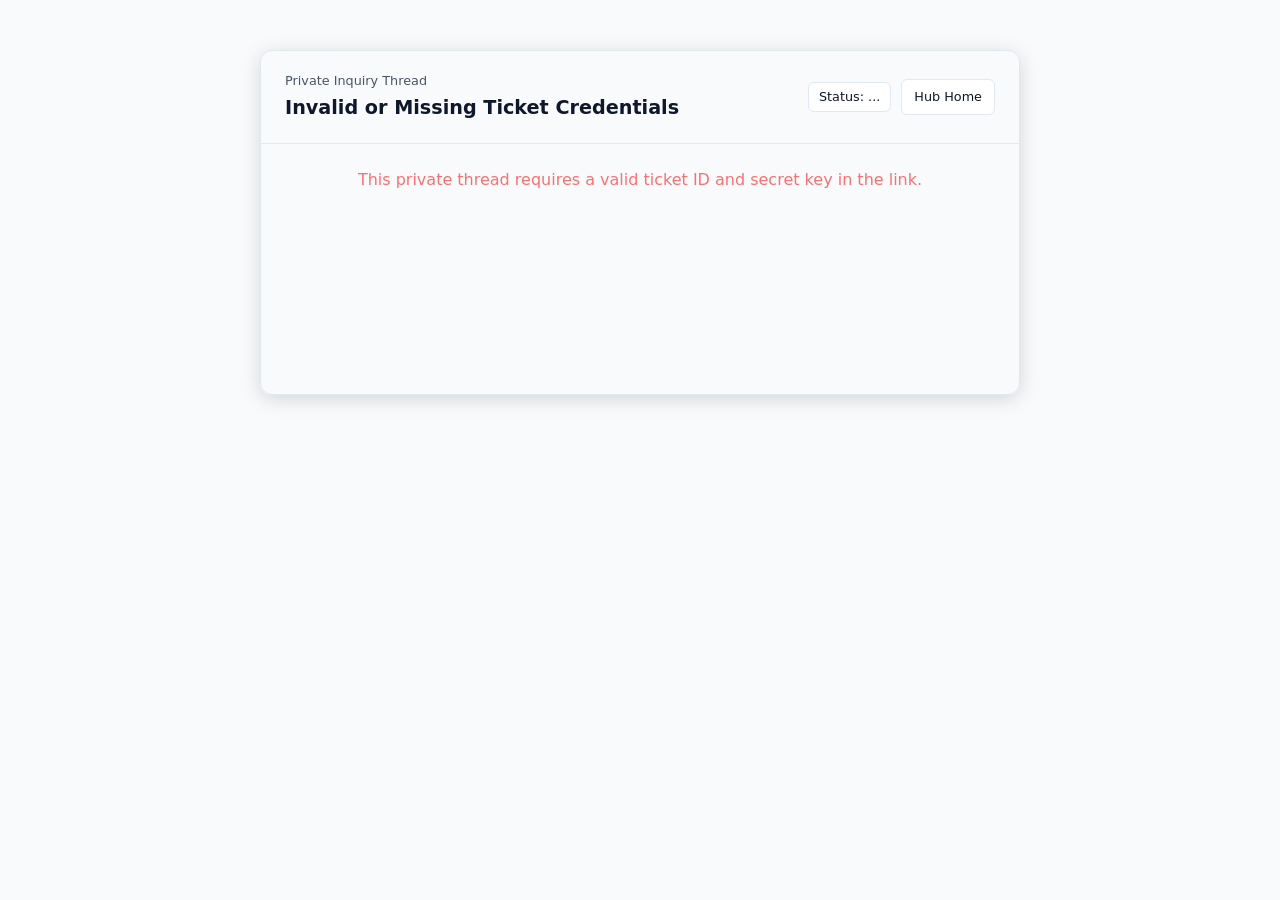
<file: site/ticket.html>
<!DOCTYPE html>
<html lang="en">
<head>
  <meta charset="UTF-8">
  <meta name="viewport" content="width=device-width, initial-scale=1.0">
  <title>Inquiry Status & Dialogue — AGNTCon 2026</title>
  <link rel="stylesheet" href="assets/style.css">
  <style>
    body { background: var(--bg-primary); color: var(--text-primary); font-family: system-ui, -apple-system, sans-serif; margin: 0; padding: 20px; }
    .ticket-container { max-width: 760px; margin: 30px auto; background: var(--card-bg); border: 1px solid var(--border); border-radius: 12px; overflow: hidden; box-shadow: 0 4px 20px rgba(0,0,0,0.15); }
    .ticket-header { padding: 20px 24px; border-bottom: 1px solid var(--border); display: flex; justify-content: space-between; align-items: center; }
    .ticket-body { padding: 24px; display: flex; flex-direction: column; gap: 16px; min-height: 250px; }
    .msg-bubble { max-width: 85%; padding: 12px 16px; border-radius: 8px; line-height: 1.5; font-size: 0.9rem; }
    .msg-client { align-self: flex-start; background: var(--bg-secondary); border: 1px solid var(--border); }
    .msg-admin { align-self: flex-end; background: rgba(14, 165, 233, 0.15); border: 1px solid rgba(14, 165, 233, 0.4); }
    .ticket-composer { padding: 20px 24px; border-top: 1px solid var(--border); background: var(--bg-secondary); display: flex; flex-direction: column; gap: 10px; }
  </style>
</head>
<body>

  <div class="ticket-container">
    <div class="ticket-header">
      <div>
        <div style="font-size: 0.8rem; color: var(--text-secondary); margin-bottom: 4px;">Private Inquiry Thread</div>
        <h2 id="ticket-title" style="margin: 0; font-size: 1.2rem;">Loading ticket...</h2>
      </div>
      <div style="display: flex; gap: 10px; align-items: center;">
        <span id="ticket-status-badge" style="font-size: 0.8rem; padding: 4px 10px; border-radius: 6px; background: var(--bg-secondary); border: 1px solid var(--border);">Status: ...</span>
        <a href="/" class="btn-header" style="text-decoration: none; font-size: 0.8rem;">Hub Home</a>
      </div>
    </div>

    <div class="ticket-body" id="ticket-messages">
      <div style="text-align: center; color: var(--text-secondary); margin: auto;">Connecting to communication server...</div>
    </div>

    <div class="ticket-composer" id="composer-box" style="display: none;">
      <label style="font-size: 0.82rem; font-weight: 600;">Post Follow-Up Message or Update</label>
      <textarea id="client-reply-text" class="search-input" rows="3" style="padding: 10px 14px; resize: vertical;" placeholder="Type your response to the maintainer..."></textarea>
      <div style="display: flex; justify-content: flex-end;">
        <button id="btn-client-reply" class="btn-header" style="background: var(--accent); color: #0b0f19; font-weight: 600; padding: 8px 16px;">
          Send Follow-Up →
        </button>
      </div>
      <div id="reply-status" style="font-size: 0.8rem; color: #22c55e; display: none;"></div>
    </div>
  </div>

  <script>
    // Extract ticket id and key from URL search params or hash
    const params = new URLSearchParams(window.location.search);
    const ticketId = params.get("id");
    const secretKey = params.get("key");

    const titleEl = document.getElementById("ticket-title");
    const statusEl = document.getElementById("ticket-status-badge");
    const messagesEl = document.getElementById("ticket-messages");
    const composerBox = document.getElementById("composer-box");
    const replyBtn = document.getElementById("btn-client-reply");
    const replyInput = document.getElementById("client-reply-text");
    const replyStatus = document.getElementById("reply-status");

    if (!ticketId || !secretKey) {
      titleEl.textContent = "Invalid or Missing Ticket Credentials";
      messagesEl.innerHTML = `<div style="text-align: center; color: #f87171;">This private thread requires a valid ticket ID and secret key in the link.</div>`;
    } else {
      loadTicket();
    }

    async function loadTicket() {
      try {
        const res = await fetch(`/api/ticket/${ticketId}?key=${encodeURIComponent(secretKey)}`);
        if (!res.ok) {
          titleEl.textContent = "Ticket Not Found";
          messagesEl.innerHTML = `<div style="text-align: center; color: #f87171;">Inquiry #${ticketId} was not found or access key is invalid.</div>`;
          return;
        }

        const data = await res.json();
        titleEl.textContent = `#${data.id} — ${data.title || data.type}`;
        statusEl.textContent = `Status: ${data.status.toUpperCase()}`;
        statusEl.style.color = data.status === 'resolved' ? '#22c55e' : 'var(--accent)';
        composerBox.style.display = "flex";

        if (!data.messages || data.messages.length === 0) {
          messagesEl.innerHTML = `<div style="text-align: center; color: var(--text-secondary);">No messages yet.</div>`;
          return;
        }

        messagesEl.innerHTML = data.messages.map(m => {
          const isAdmin = m.sender_type === "admin";
          return `
            <div class="msg-bubble ${isAdmin ? 'msg-admin' : 'msg-client'}">
              <div style="font-size: 0.75rem; opacity: 0.75; margin-bottom: 4px; display: flex; justify-content: space-between;">
                <strong>${isAdmin ? 'Project Maintainer' : data.name}</strong>
                <span>${m.created_at}</span>
              </div>
              <div>${m.body.replace(/\\n/g, '<br>')}</div>
            </div>
          `;
        }).join("");
        messagesEl.scrollTop = messagesEl.scrollHeight;
      } catch (err) {
        messagesEl.innerHTML = `<div style="text-align: center; color: #f87171;">Failed to communicate with ticket server.</div>`;
      }
    }

    replyBtn.addEventListener("click", async () => {
      const text = replyInput.value.trim();
      if (!text) return;

      replyBtn.disabled = true;
      replyBtn.textContent = "Sending...";
      replyStatus.style.display = "none";

      try {
        const res = await fetch(`/api/ticket/${ticketId}/reply`, {
          method: "POST",
          headers: { "Content-Type": "application/json" },
          body: JSON.stringify({ key: secretKey, body: text })
        });
        const result = await res.json();
        if (res.ok && result.status === "ok") {
          replyInput.value = "";
          replyStatus.textContent = "✓ Message delivered to maintainer!";
          replyStatus.style.display = "block";
          loadTicket();
          setTimeout(() => { replyStatus.style.display = "none"; }, 4000);
        } else {
          alert("Error: " + (result.error || "Failed to submit message."));
        }
      } catch (err) {
        alert("Connection failure to ticket server.");
      } finally {
        replyBtn.disabled = false;
        replyBtn.textContent = "Send Follow-Up →";
      }
    });
  </script>
</body>
</html>
</file>
<file: site/assets/style.css>
:root {
  /* Light Mode (Default) */
  --bg-primary: #f8fafc;
  --bg-secondary: #ffffff;
  --bg-card: #ffffff;
  --border: #e2e8f0;
  --border-hover: #0284c7;
  --text-primary: #0f172a;
  --text-secondary: #475569;
  --text-muted: #94a3b8;
  --accent: #0284c7;
  --accent-text: #ffffff;
  --accent-hover: #0369a1;
  --badge-bg: rgba(2, 132, 199, 0.08);
  --badge-border: rgba(2, 132, 199, 0.2);
  --card-shadow: 0 2px 8px rgba(0, 0, 0, 0.06);
}

html[data-theme='dark'] {
  --bg-primary: #0b0f19;
  --bg-secondary: #131b2e;
  --bg-card: #162036;
  --border: #23304b;
  --border-hover: #38bdf8;
  --text-primary: #f1f5f9;
  --text-secondary: #94a3b8;
  --text-muted: #64748b;
  --accent: #38bdf8;
  --accent-text: #0b0f19;
  --accent-hover: #60a5fa;
  --badge-bg: rgba(56, 189, 248, 0.12);
  --badge-border: rgba(56, 189, 248, 0.25);
  --card-shadow: 0 4px 12px rgba(0, 0, 0, 0.3);
}

* {
  box-sizing: border-box;
  margin: 0;
  padding: 0;
}

body {
  font-family: -apple-system, BlinkMacSystemFont, "Segoe UI", Roboto, Helvetica, Arial, sans-serif;
  background-color: var(--bg-primary);
  color: var(--text-primary);
  line-height: 1.5;
  padding-bottom: 80px;
  transition: background-color 0.2s ease, color 0.2s ease;
}

.container {
  max-width: 1200px;
  margin: 0 auto;
  padding: 0 20px 60px 20px;
}

/* Header & Banner */
header {
  position: sticky;
  top: 0;
  z-index: 100;
  background: rgba(11, 15, 25, 0.92);
  backdrop-filter: blur(12px);
  -webkit-backdrop-filter: blur(12px);
  padding: 12px 0;
  border-bottom: 1px solid var(--border);
  margin-bottom: 16px;
}

html[data-theme='light'] header {
  background: rgba(248, 250, 252, 0.92);
}

.header-top {
  display: flex;
  justify-content: space-between;
  align-items: center;
}

.site-title {
  font-size: 1.5rem;
  font-weight: 700;
  color: var(--text-primary);
}

.site-title a {
  color: inherit;
  text-decoration: none;
  cursor: pointer;
  transition: opacity 0.15s ease;
}

.site-title a:hover {
  opacity: 0.85;
}

.site-title span {
  color: var(--accent);
}

.header-actions,
.nav-actions {
  display: flex;
  gap: 8px;
  align-items: center;
  flex-wrap: wrap;
}

.btn-header {
  height: 36px !important;
  white-space: nowrap !important;
  display: inline-flex;
  align-items: center;
  gap: 6px;
  padding: 0 12px;
  font-size: 0.82rem;
  border-radius: 6px;
  border: 1px solid var(--border);
  background: var(--bg-card);
  color: var(--text-primary);
  cursor: pointer;
  text-decoration: none;
  box-sizing: border-box;
  line-height: 1;
  transition: all 0.15s ease;
}

.btn-header:hover {
  border-color: var(--accent);
  color: var(--accent);
}

.theme-select {
  height: 36px !important;
  white-space: nowrap !important;
  display: inline-flex;
  align-items: center;
  padding: 0 10px;
  font-size: 0.82rem;
  border-radius: 6px;
  border: 1px solid var(--border);
  background: var(--bg-card);
  color: var(--text-primary);
  outline: none;
  cursor: pointer;
  box-sizing: border-box;
}

.track-badge-pill {
  background: var(--accent);
  color: #fff;
  font-size: 0.72rem;
  font-weight: 700;
  padding: 2px 7px;
  border-radius: 10px;
  line-height: 1;
  display: inline-block;
  margin-left: 2px;
}

.theme-selector button.active {
  background-color: var(--accent);
  color: white;
  border-color: var(--accent);
}

.btn-gh {
  font-weight: 500;
}

.disclaimer-banner {
  display: flex;
  align-items: center;
  justify-content: space-between;
  flex-wrap: nowrap; /* Strict single-line on desktop */
  gap: 1.25rem;
  padding: 0.5rem 1rem;
  background: var(--bg-card);
  border: 1px solid var(--border);
  border-radius: 8px;
  font-size: 0.81rem;
  color: var(--text-secondary);
  margin-bottom: 1.25rem;
  box-shadow: 0 1px 2px rgba(0, 0, 0, 0.04);
}

.disclaimer-meta {
  display: flex;
  align-items: center;
  gap: 0.75rem;
  flex: 1 1 auto;
  min-width: 0; /* Prevents flex overflow */
}

.disclaimer-badge {
  background: rgba(56, 189, 248, 0.08);
  border: 1px solid rgba(56, 189, 248, 0.2);
  color: var(--accent);
  padding: 0.2rem 0.5rem;
  border-radius: 4px;
  font-weight: 700;
  font-size: 0.65rem;
  letter-spacing: 0.04em;
  text-transform: uppercase;
  flex-shrink: 0;
  white-space: nowrap;
}

.disclaimer-text {
  line-height: 1.4;
  white-space: normal;
}

.disclaimer-text a {
  color: var(--accent);
  text-decoration: none;
  font-weight: 500;
}

.disclaimer-text a:hover {
  text-decoration: underline;
}

.disclaimer-actions {
  display: flex;
  align-items: center;
  gap: 0.5rem;
  flex-shrink: 0;
  white-space: nowrap;
}

.disclaimer-action-link {
  background: none;
  border: none;
  color: var(--text-secondary);
  cursor: pointer;
  font-size: 0.78rem;
  font-weight: 500;
  padding: 2px 4px;
  text-decoration: none;
  transition: color 0.15s ease;
  display: inline-flex;
  align-items: center;
}

.disclaimer-action-link:hover {
  color: var(--accent);
  text-decoration: underline;
}

.disclaimer-sep {
  color: var(--border);
  font-size: 0.75rem;
}

#disclaimer-legal-link {
  color: var(--text-secondary);
  text-decoration: none;
  font-weight: 500;
}

#disclaimer-legal-link:hover {
  color: var(--accent);
}

/* Search & Filter Controls */
.controls-card {
  background: var(--bg-card);
  border: 1px solid var(--border);
  padding: 20px;
  border-radius: 8px;
  margin-bottom: 30px;
  display: flex;
  flex-direction: column;
  gap: 15px;
}

.search-wrapper {
  position: relative;
  width: 100%;
}

.search-input {
  width: 100%;
  padding: 12px 42px 12px 16px;
  background: var(--bg-primary);
  border: 1px solid var(--border);
  border-radius: 6px;
  color: var(--text-primary);
  font-size: 1rem;
  outline: none;
  transition: border-color 0.2s;
}

.search-clear-btn {
  position: absolute;
  right: 12px;
  top: 50%;
  transform: translateY(-50%);
  background: none;
  border: none;
  color: var(--text-muted);
  font-size: 1.1rem;
  cursor: pointer;
  padding: 4px 8px;
  border-radius: 4px;
  line-height: 1;
}

.search-clear-btn:hover {
  color: var(--text-primary);
}

.search-input:focus {
  border-color: var(--accent);
}

.filter-zone {
  display: flex;
  flex-direction: column;
  gap: 10px;
  margin-top: 14px;
}

.filter-row {
  display: flex;
  justify-content: space-between;
  align-items: center;
  flex-wrap: wrap;
  gap: 12px;
}

.filter-mode-tabs {
  display: flex;
  align-items: center;
  gap: 6px;
  flex-wrap: wrap;
}

.filter-tab {
  background: var(--bg-card);
  border: 1px solid var(--border);
  color: var(--text-secondary);
  font-size: 0.82rem;
  font-weight: 600;
  padding: 6px 14px;
  border-radius: 20px;
  cursor: pointer;
  display: inline-flex;
  align-items: center;
  gap: 6px;
  transition: all 0.15s ease;
  user-select: none;
  line-height: 1;
}

.filter-tab:hover {
  border-color: var(--accent);
  color: var(--text-primary);
}

.filter-tab.active {
  background: var(--accent) !important;
  border-color: var(--accent) !important;
  color: #ffffff !important;
}

.concept-pills-wrapper {
  overflow-x: auto;
  scrollbar-width: thin;
  padding-bottom: 4px;
  -webkit-overflow-scrolling: touch;
}

.toolbar-actions {
  display: flex;
  align-items: center;
  gap: 12px;
  flex-wrap: wrap;
}

.view-toggle-group {
  display: flex;
  border: 1px solid var(--border);
  border-radius: 6px;
  overflow: hidden;
}

.btn-view-toggle {
  background: var(--bg-card);
  border: none;
  color: var(--text-secondary);
  padding: 5px 10px;
  font-size: 0.8rem;
  cursor: pointer;
  transition: all 0.15s ease;
}

.btn-view-toggle:hover {
  color: var(--text-primary);
}

.btn-view-toggle.active {
  background: var(--accent);
  color: #0b0f19;
  font-weight: 600;
}

/* Table View Styles */
.sessions-table-wrapper {
  width: 100%;
  overflow-x: auto;
  background: var(--bg-card);
  border: 1px solid var(--border);
  border-radius: 8px;
  box-shadow: var(--card-shadow);
}

.sessions-table {
  width: 100%;
  border-collapse: collapse;
  font-size: 0.88rem;
  text-align: left;
}

.sessions-table th {
  background: var(--bg-secondary);
  color: var(--text-secondary);
  font-weight: 600;
  padding: 12px 14px;
  border-bottom: 1px solid var(--border);
  font-size: 0.82rem;
  text-transform: uppercase;
  letter-spacing: 0.03em;
}

.sessions-table td {
  padding: 12px 14px;
  border-bottom: 1px solid var(--border);
  vertical-align: middle;
}

.sessions-table tr:last-child td {
  border-bottom: none;
}

.sessions-table tr:hover {
  background: rgba(56, 189, 248, 0.04);
}

.concept-pills {
  display: flex;
  overflow-x: auto;
  flex-wrap: nowrap;
  gap: 8px;
  padding-bottom: 6px;
  scrollbar-width: thin;
  -webkit-overflow-scrolling: touch;
}

.concept-pill {
  white-space: nowrap;
  flex-shrink: 0;
}

.pill {
  font-size: 0.8rem;
  padding: 5px 12px;
  border-radius: 9999px;
  background: var(--bg-secondary);
  border: 1px solid var(--border);
  color: var(--text-secondary);
  cursor: pointer;
  transition: all 0.2s;
}

.pill:hover, .pill.active {
  background: var(--accent);
  color: #fff;
  border-color: var(--accent);
  font-weight: 500;
}

.toggle-label {
  display: flex;
  align-items: center;
  gap: 8px;
  font-size: 0.85rem;
  color: var(--text-secondary);
  cursor: pointer;
}

/* Grid & Cards */
.sessions-grid {
  display: grid;
  grid-template-columns: repeat(auto-fill, minmax(360px, 1fr));
  gap: 20px;
}

.session-card {
  background: var(--bg-card);
  border: 1px solid var(--border);
  border-radius: 8px;
  padding: 20px;
  display: flex;
  flex-direction: column;
  justify-content: space-between;
  transition: transform 0.15s, border-color 0.15s, box-shadow 0.15s;
  box-shadow: var(--card-shadow);
}

.session-card:hover {
  transform: translateY(-3px);
  border-color: var(--accent);
}

.card-header {
  margin-bottom: 12px;
}

.card-meta {
  display: flex;
  justify-content: space-between;
  align-items: center;
  font-size: 0.8rem;
  color: var(--text-secondary);
  margin-bottom: 8px;
}

.card-id {
  font-weight: 700;
  color: var(--accent);
}

.relevance-score {
  font-weight: 600;
  font-size: 0.78rem;
  padding: 3px 8px;
  border-radius: 6px;
  background: var(--bg-secondary);
  border: 1px solid var(--border);
  color: var(--text-secondary);
  display: inline-flex;
  align-items: center;
  gap: 4px;
  cursor: help;
  transition: all 0.2s ease;
}

.relevance-score.match-active {
  background: rgba(14, 165, 233, 0.12);
  border-color: rgba(14, 165, 233, 0.4);
  color: var(--accent);
  font-weight: 700;
}

.session-title {
  font-size: 1.05rem;
  line-height: 1.35;
  margin-bottom: 8px;
  overflow-wrap: break-word;
}

.card-speakers {
  font-size: 0.85rem;
  color: var(--text-secondary);
  margin-bottom: 12px;
}

.card-essence {
  font-size: 0.9rem;
  color: var(--text-secondary);
  margin: 12px 0;
  display: -webkit-box;
  -webkit-line-clamp: 3;
  -webkit-box-orient: vertical;
  overflow: hidden;
}

.card-badges {
  display: flex;
  flex-wrap: wrap;
  gap: 6px;
  margin-bottom: 12px;
}

.card-badge {
  font-size: 0.7rem;
  font-weight: 500;
  padding: 2px 8px;
  border-radius: 4px;
  background-color: var(--badge-bg);
  border: 1px solid var(--badge-border);
  color: var(--text-primary);
}

.badge-keynote {
  background: rgba(234, 179, 8, 0.15);
  color: #eab308;
  border: 1px solid rgba(234, 179, 8, 0.3);
}
.badge-slides {
  background: rgba(34, 197, 94, 0.15);
  color: #22c55e;
  border: 1px solid rgba(34, 197, 94, 0.3);
}
.badge-repo {
  background: rgba(168, 85, 247, 0.15);
  color: #a855f7;
  border: 1px solid rgba(168, 85, 247, 0.3);
}


.card-tags {
  display: flex;
  flex-wrap: wrap;
  gap: 6px;
  margin-top: auto;
  padding-top: 12px;
}

.card-tag {
  font-size: 0.72rem;
  font-weight: 500;
  background: var(--bg-secondary);
  color: var(--text-secondary);
  padding: 3px 8px;
  border-radius: 6px;
  border: 1px solid var(--border);
  cursor: pointer;
  transition: all 0.15s ease;
}

.card-tag:hover {
  border-color: var(--accent);
  color: var(--accent);
  background: rgba(14, 165, 233, 0.08);
}

.card-actions {
  margin-top: 16px;
  display: flex;
  gap: 10px;
}

.btn-sched {
  flex: 1;
  text-align: center;
  font-size: 0.85rem;
  padding: 8px 12px;
  border-radius: 6px;
  background: var(--accent);
  color: #fff;
  text-decoration: none;
  font-weight: 500;
  transition: background 0.2s;
}

.btn-sched:hover {
  background: var(--accent-hover);
}

.btn-view-essence {
  font-size: 0.85rem;
  padding: 8px 12px;
  border-radius: 6px;
  background: var(--bg-secondary);
  border: 1px solid var(--border);
  color: var(--text-primary);
  cursor: pointer;
  transition: all 0.2s ease;
}

.btn-view-essence:hover {
  border-color: var(--accent);
  color: var(--accent);
}

.btn-cite {
  font-size: 0.82rem;
  padding: 8px 10px;
  border-radius: 6px;
  background: var(--bg-secondary);
  border: 1px solid var(--border);
  color: var(--text-secondary);
  cursor: pointer;
  transition: all 0.2s ease;
}

.btn-cite:hover {
  border-color: var(--accent);
  color: var(--accent);
}

.btn-collab-starter {
  background: var(--bg-secondary);
  border: 1px solid var(--border);
  color: var(--text-secondary);
  font-size: 0.76rem;
  padding: 4px 8px;
  border-radius: 4px;
  cursor: pointer;
  transition: all 0.15s ease;
}

.btn-collab-starter:hover {
  border-color: var(--accent);
  color: var(--accent);
}

.btn-disclaimer-badge {
  background: rgba(239, 68, 68, 0.12);
  border: 1px solid rgba(239, 68, 68, 0.4);
  color: #ef4444;
  font-weight: 700;
  font-size: 0.8rem;
  padding: 6px 14px;
  border-radius: 6px;
  cursor: pointer;
  transition: all 0.2s ease;
  display: inline-flex;
  align-items: center;
  gap: 6px;
}

.btn-disclaimer-badge:hover {
  background: rgba(239, 68, 68, 0.22);
  border-color: #ef4444;
}

.card-takeaway-badge {
  background: rgba(56, 189, 248, 0.08);
  border-left: 3px solid var(--accent);
  padding: 8px 12px;
  margin: 10px 0;
  border-radius: 0 6px 6px 0;
  font-size: 0.82rem;
  line-height: 1.45;
  color: var(--text-primary);
}
.card-takeaway-badge strong {
  color: var(--accent);
}

.btn-track-toggle {
  background: var(--bg-secondary);
  border: 1px solid var(--border);
  color: var(--text-secondary);
  font-size: 0.78rem;
  padding: 4px 8px;
  border-radius: 4px;
  cursor: pointer;
  transition: all 0.15s ease;
  display: inline-flex;
  align-items: center;
  gap: 4px;
}
.btn-track-toggle:hover {
  border-color: var(--accent);
  color: var(--accent);
}
.btn-track-toggle.active,
.btn-track-toggle.in-track {
  background: var(--badge-bg);
  border-color: var(--accent);
  color: var(--accent);
  font-weight: 700;
}

.command-bar-container {
  margin-top: 14px;
  display: flex;
  flex-direction: column;
  gap: 8px;
}
.command-chips {
  display: flex;
  flex-wrap: wrap;
  gap: 6px;
  justify-content: center;
}
.command-chip {
  background: var(--bg-card);
  border: 1px solid var(--border);
  color: var(--text-secondary);
  font-size: 0.78rem;
  padding: 4px 10px;
  border-radius: 14px;
  cursor: pointer;
  transition: all 0.15s ease;
  display: inline-flex;
  align-items: center;
  gap: 4px;
}
.command-chip:hover {
  background: var(--bg-secondary);
  border-color: var(--accent);
  color: var(--accent);
}

/* Floating Chat Drawer */
.chat-drawer {
  position: fixed;
  bottom: 46px;
  right: 20px;
  z-index: 1000;
}

.chat-toggle-btn {
  background: var(--accent);
  color: white;
  border: none;
  border-radius: 9999px;
  padding: 12px 20px;
  font-size: 0.95rem;
  font-weight: 600;
  cursor: pointer;
  box-shadow: 0 10px 25px rgba(0, 0, 0, 0.5);
  display: flex;
  align-items: center;
  gap: 8px;
}

.chat-panel {
  display: none;
  position: fixed;
  bottom: 85px;
  right: 20px;
  width: 440px;
  height: 580px;
  background: var(--bg-card);
  border: 1px solid var(--border);
  border-radius: 14px;
  box-shadow: 0 20px 45px rgba(0, 0, 0, 0.6);
  flex-direction: column;
  overflow: hidden;
  z-index: 1001;
  transition: width 0.22s cubic-bezier(0.16, 1, 0.3, 1), height 0.22s cubic-bezier(0.16, 1, 0.3, 1), bottom 0.22s ease, right 0.22s ease;
}

.chat-panel.open {
  display: flex;
}

.chat-panel.expanded {
  width: min(1060px, 94vw);
  height: min(840px, 88vh);
  bottom: 30px;
  right: calc((100vw - min(1060px, 94vw)) / 2);
  border-radius: 16px;
  box-shadow: 0 30px 70px rgba(0, 0, 0, 0.75), 0 0 0 1px rgba(56, 189, 248, 0.35);
}

.chat-panel.open ~ #chat-toggle,
#chat-toggle.hidden {
  display: none !important;
}

.chat-header {
  padding: 14px 16px;
  background: var(--bg-secondary);
  border-bottom: 1px solid var(--border);
  display: flex;
  justify-content: space-between;
  align-items: center;
}

.chat-title {
  font-weight: 600;
  font-size: 0.95rem;
}

.chat-close {
  background: none;
  border: none;
  color: var(--text-secondary);
  font-size: 1.2rem;
  cursor: pointer;
}

.chat-messages {
  flex: 1;
  padding: 16px;
  overflow-y: auto;
  overflow-x: hidden !important;
  display: flex;
  flex-direction: column;
  gap: 12px;
}

.chat-msg {
  padding: 10px 14px;
  border-radius: 8px;
  font-size: 0.85rem;
  max-width: 90%;
  line-height: 1.45;
  overflow-wrap: anywhere !important;
  word-break: break-word !important;
}

.chat-msg,
.chat-msg * {
  overflow-wrap: anywhere !important;
  word-break: break-word !important;
}

.chat-msg.user {
  align-self: flex-end;
  background: var(--accent);
  color: white;
}

.chat-msg.bot {
  align-self: flex-start;
  background: var(--bg-secondary);
  border: 1px solid var(--border);
  color: var(--text-primary);
}

.chat-msg.bot h1,
.chat-msg.bot h2,
.chat-msg.bot h3,
.chat-msg.bot h4 {
  margin: 12px 0 6px 0;
  color: var(--text-primary);
  font-size: 0.95rem;
  font-weight: 700;
  line-height: 1.3;
}

.chat-msg.bot h1:first-child,
.chat-msg.bot h2:first-child,
.chat-msg.bot h3:first-child {
  margin-top: 0;
}

.chat-msg.bot p {
  margin: 0 0 8px 0;
  line-height: 1.5;
}

.chat-msg.bot p:last-child {
  margin-bottom: 0;
}

.chat-msg.bot ul,
.chat-msg.bot ol {
  margin: 6px 0 10px 20px;
  padding: 0;
}

.chat-msg.bot li {
  margin-bottom: 6px;
  line-height: 1.45;
}

.chat-msg.bot a {
  color: var(--accent);
  text-decoration: underline;
  font-weight: 500;
}

.chat-msg-actions {
  display: flex;
  align-items: center;
  gap: 6px;
  margin-top: 10px;
  padding-top: 8px;
  border-top: 1px dashed var(--border);
  flex-wrap: wrap;
}

.chat-action-btn {
  display: inline-flex;
  align-items: center;
  gap: 4px;
  padding: 3px 8px;
  font-size: 0.73rem;
  font-weight: 500;
  border-radius: 4px;
  background: var(--bg-card);
  border: 1px solid var(--border);
  color: var(--text-secondary);
  cursor: pointer;
  transition: all 0.15s ease;
  line-height: 1.2;
}

.chat-action-btn:hover {
  background: var(--hover-bg);
  border-color: var(--accent);
  color: var(--text-primary);
}

.chat-action-btn.copied {
  background: rgba(34, 197, 94, 0.15) !important;
  border-color: rgba(34, 197, 94, 0.4) !important;
  color: #22c55e !important;
}

/* AI Assistant Waiting Spinner & Pulse Animation */
.ai-loading-container {
  display: flex;
  align-items: center;
  gap: 10px;
  padding: 2px 0;
}

.ai-spinner {
  display: inline-block;
  width: 16px;
  height: 16px;
  border: 2.5px solid rgba(56, 189, 248, 0.25);
  border-top-color: var(--accent);
  border-radius: 50%;
  animation: spin-ai 0.75s linear infinite;
  flex-shrink: 0;
}

@keyframes spin-ai {
  0% { transform: rotate(0deg); }
  100% { transform: rotate(360deg); }
}

.ai-loading-text {
  font-size: 0.84rem;
  color: var(--text-secondary);
  animation: pulse-ai 1.4s ease-in-out infinite alternate;
}

@keyframes pulse-ai {
  0% { opacity: 0.6; }
  100% { opacity: 1; }
}

.chat-citations {
  margin-top: 8px;
  padding-top: 8px;
  border-top: 1px solid var(--border);
  font-size: 0.75rem;
}

.chat-input-row {
  padding: 12px;
  background: var(--bg-secondary);
  border-top: 1px solid var(--border);
  display: flex;
  gap: 8px;
}

.chat-input {
  flex: 1;
  background: var(--bg-primary);
  border: 1px solid var(--border);
  border-radius: 6px;
  color: var(--text-primary);
  padding: 8px 12px;
  font-size: 0.85rem;
  outline: none;
}

.chat-send-btn {
  background: var(--accent);
  color: white;
  border: none;
  border-radius: 6px;
  padding: 8px 14px;
  font-weight: 600;
  cursor: pointer;
}

/* Modal */
.modal-backdrop {
  display: none;
  position: fixed;
  top: 0;
  left: 0;
  width: 100vw;
  height: 100vh;
  background: rgba(0, 0, 0, 0.75);
  z-index: 2000;
  align-items: center;
  justify-content: center;
}

.modal-backdrop.open {
  display: flex;
}

.modal-box {
  background: var(--bg-card);
  border: 1px solid var(--border);
  width: 92%;
  max-width: 850px;
  max-height: 85vh;
  border-radius: 12px;
  padding: 0;
  overflow: hidden;
  display: flex;
  flex-direction: column;
  position: relative;
  box-shadow: 0 25px 50px -12px rgba(0, 0, 0, 0.7), 0 0 0 1px rgba(255, 255, 255, 0.1);
}

html[data-theme='light'] .modal-box {
  border: 1px solid #94a3b8; /* Crisp, clearly defined slate-400 border */
  box-shadow: 0 25px 60px -15px rgba(15, 23, 42, 0.35), 0 0 0 1px rgba(15, 23, 42, 0.12);
}

.modal-header-bar {
  position: sticky;
  top: 0;
  z-index: 10;
  background: var(--bg-card);
  padding: 16px 24px;
  margin-bottom: 0;
  border-bottom: 1px solid var(--border);
  flex-shrink: 0;
  display: flex;
  justify-content: space-between;
  align-items: center;
}

html[data-theme='light'] .modal-header-bar {
  border-bottom: 1px solid #cbd5e1;
}

.modal-title {
  font-size: 1.25rem;
  font-weight: 700;
  color: var(--text-primary);
}

.modal-close {
  position: absolute;
  top: 12px;
  right: 16px;
  z-index: 30;
  background: var(--bg-secondary);
  border: 1px solid var(--border);
  color: var(--text-secondary);
  font-size: 1.4rem;
  cursor: pointer;
  padding: 2px 8px;
  line-height: 1;
  border-radius: 6px;
  transition: all 0.15s ease;
}

.modal-close:hover {
  color: var(--text-primary);
  border-color: var(--accent);
}

.modal-body,
.modal-scroll-body,
.modal-box > .markdown-content {
  overflow-y: auto;
  padding: 24px 28px;
  flex: 1 1 auto;
  max-height: calc(85vh - 65px);
}

/* Rich Markdown Content */
.markdown-content h1,
.markdown-content h2,
.markdown-content h3,
.markdown-content h4 {
  margin-top: 1.3rem;
  margin-bottom: 0.6rem;
  color: var(--text-primary);
  line-height: 1.3;
}

.markdown-content h2 {
  font-size: 1.25rem;
  border-bottom: 1px solid var(--border);
  padding-bottom: 0.35rem;
}

.markdown-content h3 {
  font-size: 1.05rem;
  color: var(--accent);
}

.markdown-content p {
  margin-bottom: 0.95rem;
  line-height: 1.65;
  color: var(--text-primary);
}

.markdown-content ul,
.markdown-content ol {
  margin-bottom: 0.95rem;
  padding-left: 1.5rem;
}

.markdown-content li {
  margin-bottom: 0.35rem;
  line-height: 1.6;
}

.markdown-content blockquote {
  border-left: 4px solid var(--accent);
  background: var(--bg-secondary);
  padding: 0.75rem 1.2rem;
  margin: 1.2rem 0;
  border-radius: 0 8px 8px 0;
  color: var(--text-primary);
  font-style: normal;
}

.markdown-content pre,
.code-container pre {
  background: #0b1120 !important;
  color: #f8fafc !important;
  border: 1px solid #1e293b;
  border-radius: 8px;
  padding: 14px;
  overflow-x: auto;
  margin: 1.2rem 0;
  font-family: "SFMono-Regular", Consolas, "Liberation Mono", Menlo, monospace;
  font-size: 0.88rem;
}

.markdown-content code {
  font-family: "SFMono-Regular", Consolas, "Liberation Mono", Menlo, monospace;
  font-size: 0.88em;
}

.markdown-content pre code,
.code-container pre code {
  color: #f8fafc !important;
  background: transparent !important;
  text-shadow: none;
}

.markdown-content :not(pre) > code {
  background: var(--bg-secondary);
  padding: 0.15rem 0.4rem;
  border-radius: 4px;
  border: 1px solid var(--border);
  color: var(--accent);
}

html[data-theme='light'] .markdown-content :not(pre) > code {
  background: #e0f2fe;
  color: #0284c7;
  border: 1px solid #bae6fd;
}

.markdown-content .code-container {
  position: relative;
  margin: 1.2rem 0;
}

.markdown-content .btn-copy-snippet {
  position: absolute;
  top: 8px;
  right: 8px;
  font-size: 0.75rem;
  padding: 4px 8px;
  border-radius: 4px;
  background: var(--bg-card);
  border: 1px solid var(--border);
  color: var(--text-secondary);
  cursor: pointer;
  transition: all 0.15s ease;
  z-index: 5;
}

.markdown-content .btn-copy-snippet:hover {
  color: var(--text-primary);
  border-color: var(--accent);
}

.markdown-content .wikilink-pill {
  display: inline-flex;
  align-items: center;
  padding: 0.1rem 0.45rem;
  font-size: 0.85em;
  background: var(--badge-bg);
  border: 1px solid var(--badge-border);
  color: var(--accent);
  border-radius: 4px;
  text-decoration: none;
  font-weight: 600;
  cursor: pointer;
  transition: all 0.15s ease;
}

.markdown-content .wikilink-pill:hover {
  background: var(--accent);
  color: #0b0f19;
}

.inference-tabs {
  display: flex;
  gap: 12px;
  margin-bottom: 16px;
  border-bottom: 1px solid var(--border);
  padding-bottom: 8px;
}

.inference-tab-btn {
  background: none;
  border: none;
  color: var(--text-secondary);
  font-weight: 600;
  cursor: pointer;
  padding: 4px 8px;
  border-radius: 4px;
}

.inference-tab-btn.active {
  color: var(--accent);
  background: var(--badge-bg);
}

.https-warning-box {
  background: rgba(239, 68, 68, 0.1);
  border: 1px solid rgba(239, 68, 68, 0.2);
  color: #ef4444;
  padding: 12px;
  border-radius: 8px;
  margin-bottom: 16px;
  font-size: 0.9rem;
}

footer {
  position: fixed;
  bottom: 0;
  left: 0;
  right: 0;
  z-index: 99;
  height: 34px;
  background: rgba(11, 15, 25, 0.92);
  backdrop-filter: blur(12px);
  -webkit-backdrop-filter: blur(12px);
  border-top: 1px solid var(--border);
  display: flex;
  align-items: center;
  justify-content: space-between;
  padding: 0 24px;
  font-size: 0.78rem;
  color: var(--text-secondary);
  box-sizing: border-box;
  margin-top: 0;
}

html[data-theme='light'] footer {
  background: rgba(248, 250, 252, 0.92);
  border-top: 1px solid #cbd5e1;
}

@media (max-width: 768px) {
  footer {
    padding: 0 12px;
    font-size: 0.72rem;
  }
}

/* Track Studio Dual-Pane Layout */
.track-studio-grid {
  display: grid;
  grid-template-columns: 1.1fr 0.9fr;
  gap: 16px;
  margin: 14px 0;
}

@media (max-width: 768px) {
  .track-studio-grid {
    grid-template-columns: 1fr;
  }
}

.track-pane {
  background: var(--bg-secondary);
  border: 1px solid var(--border);
  border-radius: 8px;
  padding: 14px;
  display: flex;
  flex-direction: column;
  min-height: 380px;
  max-height: 480px;
}

.track-pane-header {
  display: flex;
  justify-content: space-between;
  align-items: center;
  margin-bottom: 8px;
}

.track-pane-title {
  font-weight: 700;
  font-size: 0.88rem;
  color: var(--text-primary);
}

.track-pane-scroll {
  overflow-y: auto;
  flex: 1;
  display: flex;
  flex-direction: column;
  gap: 8px;
  margin-top: 8px;
  padding-right: 4px;
}

.track-item {
  background: var(--bg-card);
  border: 1px solid var(--border);
  border-radius: 6px;
  padding: 10px 12px;
  display: flex;
  justify-content: space-between;
  align-items: center;
  gap: 10px;
  transition: all 0.15s ease;
}

.track-item:hover {
  border-color: var(--accent);
}

.track-add-btn {
  background: rgba(34, 197, 94, 0.15);
  border: 1px solid rgba(34, 197, 94, 0.4);
  color: #22c55e;
  font-weight: 600;
  padding: 4px 10px;
  border-radius: 4px;
  font-size: 0.76rem;
  cursor: pointer;
  white-space: nowrap;
  transition: all 0.15s ease;
}

.track-add-btn:hover {
  background: #22c55e;
  color: #fff;
}

/* ==========================================================================
   Responsive Mobile Breakpoints (Sprint P-05)
   ========================================================================== */
@media (max-width: 768px) {
  .app-container {
    padding: 0 12px 60px 12px;
  }

  .header-top {
    flex-direction: column;
    align-items: flex-start;
    gap: 10px;
  }

  .site-title {
    font-size: 1.25rem;
  }

  .header-actions,
  .nav-actions {
    width: 100%;
    justify-content: flex-start;
    overflow-x: auto;
    padding-bottom: 4px;
    -webkit-overflow-scrolling: touch;
    flex-wrap: nowrap;
  }

  .btn-header {
    height: 32px !important;
    font-size: 0.78rem;
    padding: 0 8px;
    flex-shrink: 0;
  }

  .modal-box {
    width: 95%;
    max-height: 88vh;
  }

  .modal-header-bar {
    padding: 12px 16px;
  }

  .modal-title {
    font-size: 1.05rem;
    padding-right: 36px;
  }

  .chat-panel {
    width: calc(100vw - 24px);
    right: 12px;
    left: 12px;
    bottom: 46px;
    height: 75vh;
    max-height: calc(100vh - 60px);
  }

  .hero-search-box {
    padding: 12px;
  }

  .command-bar-row {
    flex-direction: column;
  }

  footer {
    padding: 4px 10px;
    font-size: 0.72rem;
    height: auto;
    min-height: 34px;
    flex-direction: column;
    justify-content: center;
    gap: 2px;
  }
}

@media (max-width: 480px) {
  .app-container {
    padding: 0 8px 65px 8px;
  }

  .site-title {
    font-size: 1.15rem;
  }

  .chat-panel,
  .chat-panel.expanded {
    width: 100vw;
    right: 0;
    left: 0;
    bottom: 0;
    height: 92vh;
    border-radius: 16px 16px 0 0;
    border-left: none;
    border-right: none;
    border-bottom: none;
  }

  #chat-expand {
    display: none !important;
  }

  .chat-header {
    padding: 10px 12px;
  }

  .modal-box {
    width: 98%;
    max-height: 92vh;
    border-radius: 8px;
  }

  .modal-scroll-body,
  .modal-body {
    padding: 12px;
  }

  .filter-mode-tabs {
    gap: 4px;
  }

  .filter-tab {
    padding: 5px 10px;
    font-size: 0.75rem;
  }

  .disclaimer-banner {
    padding: 8px 10px;
    font-size: 0.74rem;
    flex-direction: column;
    align-items: flex-start;
  }

  .disclaimer-actions {
    width: 100%;
    justify-content: flex-end;
  }

  footer {
    font-size: 0.68rem;
  }
}

@media print {
  body {
    background: #fff !important;
    color: #000 !important;
    font-family: -apple-system, BlinkMacSystemFont, "Segoe UI", Roboto, sans-serif !important;
  }
  header, footer, .chat-drawer, .nav-actions, .filter-bar, .command-bar-container, .btn-header, #settings-modal-backdrop, #profile-modal-backdrop, #export-modal-backdrop, #modal-backdrop, #legal-modal-backdrop, #feedback-modal, #collab-modal, #disclaimer-modal, #speaker-rights-modal, #sessions-container {
    display: none !important;
  }
  #printable-dossier {
    display: block !important;
  }
  .print-cover {
    padding: 30px 10px 20px 10px;
    border-bottom: 2px solid #000;
    margin-bottom: 25px;
    page-break-after: avoid;
  }
  .print-cover h1 {
    font-size: 24pt;
    margin-bottom: 6px;
    color: #000;
  }
  .print-cover .print-subtitle {
    font-size: 12pt;
    color: #444;
    margin-bottom: 8px;
  }
  .print-session-card {
    page-break-inside: avoid;
    border-bottom: 1px solid #ddd;
    padding: 18px 0;
    margin-bottom: 14px;
  }
  .print-session-card h2 {
    font-size: 15pt;
    margin-top: 0;
    margin-bottom: 4px;
    color: #000;
  }
  .print-takeaway {
    background: #f4f4f5 !important;
    border-left: 4px solid #0284c7 !important;
    padding: 8px 12px !important;
    margin: 10px 0 !important;
    font-size: 10.5pt !important;
    color: #000 !important;
  }
  .print-briefing-q {
    background: #f8fafc !important;
    border-left: 4px solid #0284c7 !important;
    padding: 12px 14px !important;
    margin: 16px 0 !important;
    font-size: 11pt !important;
    color: #1e293b !important;
  }
  .print-briefing-a {
    font-size: 10.5pt !important;
    line-height: 1.6 !important;
    color: #0f172a !important;
  }
  .print-briefing-a h1, .print-briefing-a h2, .print-briefing-a h3 {
    color: #0f172a !important;
    margin-top: 14px !important;
    margin-bottom: 6px !important;
  }
  .print-briefing-citations {
    margin-top: 20px !important;
    padding-top: 14px !important;
    border-top: 1px solid #cbd5e1 !important;
    font-size: 9.5pt !important;
  }
}
#printable-dossier {
  display: none;
}
</file>
